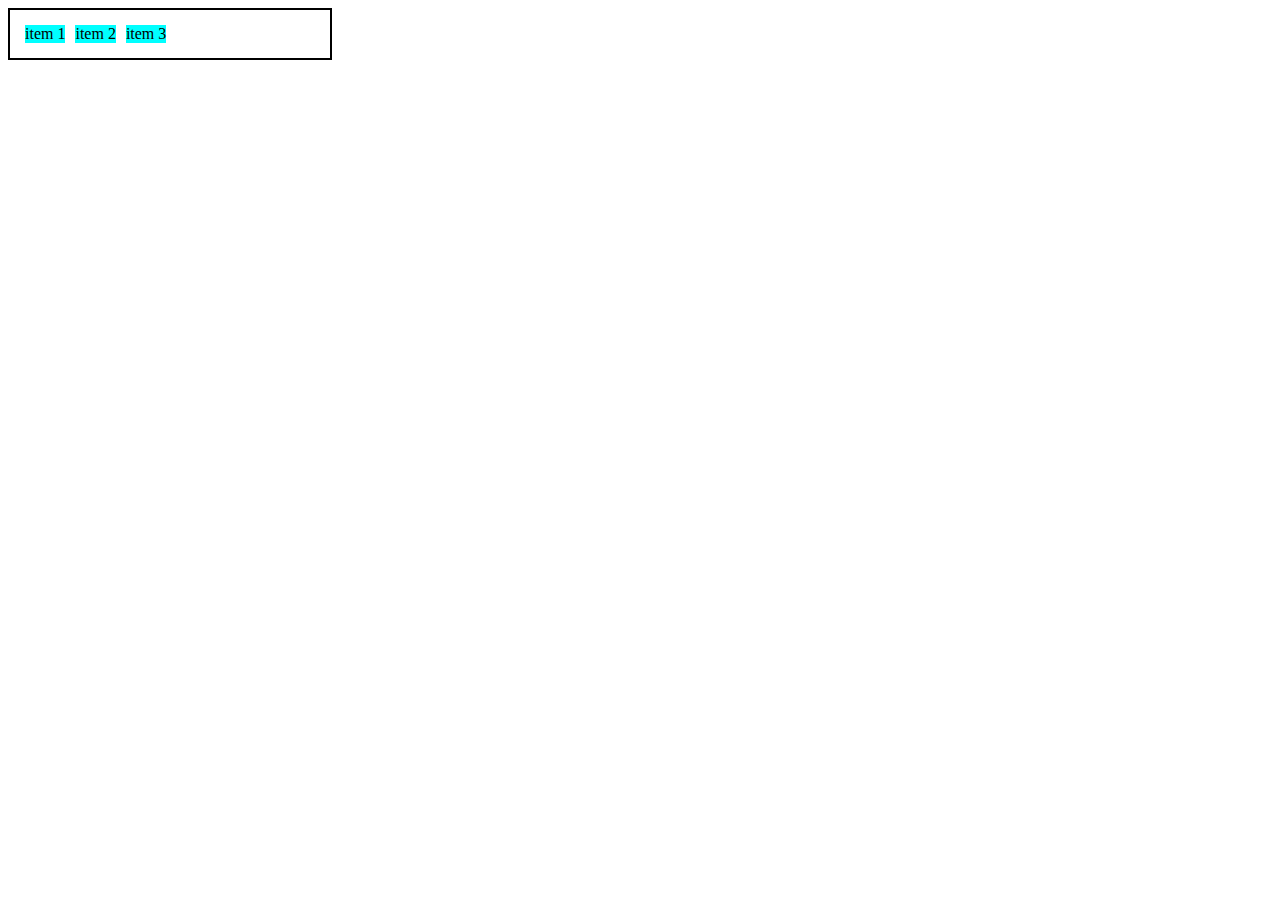
<file: aulas/index.html>
<!DOCTYPE html>
<html lang="en">

<head>
    <meta charset="UTF-8">
    <meta http-equiv="X-UA-Compatible" content="IE=edge">
    <meta name="viewport" content="width=device-width, initial-scale=1.0">
    <title>Fundamentos Display Flex</title>
    <style>
        .flex {
            max-width: 300px;
            padding: 10px;
            border: 2px solid black;
            display: flex;
        }

        .item {
            background-color: aqua;
            margin: 5px;
        }
    </style>
</head>

<body>
    <div class="flex">
        <div class="item">item 1</div>
        <div class="item">item 2</div>
        <div class="item">item 3</div>
    </div>
</body>

</html>
</file>
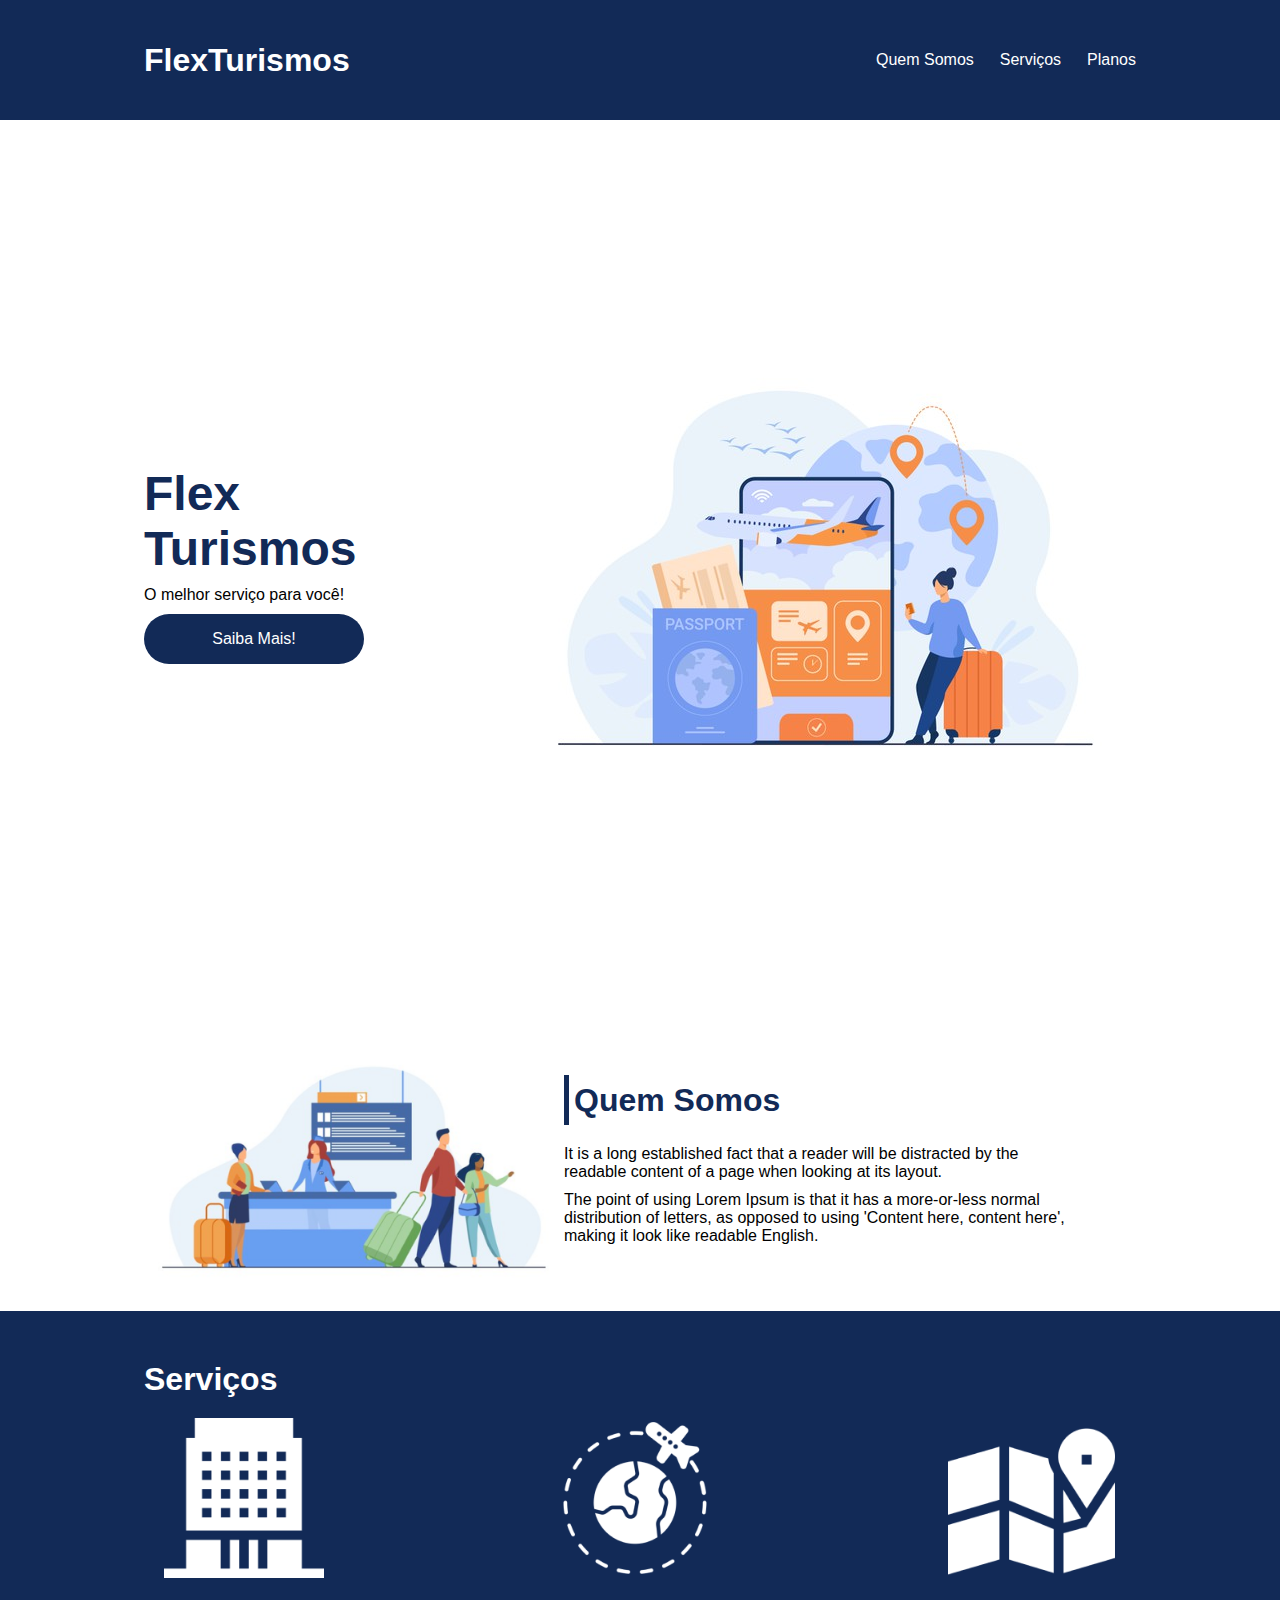
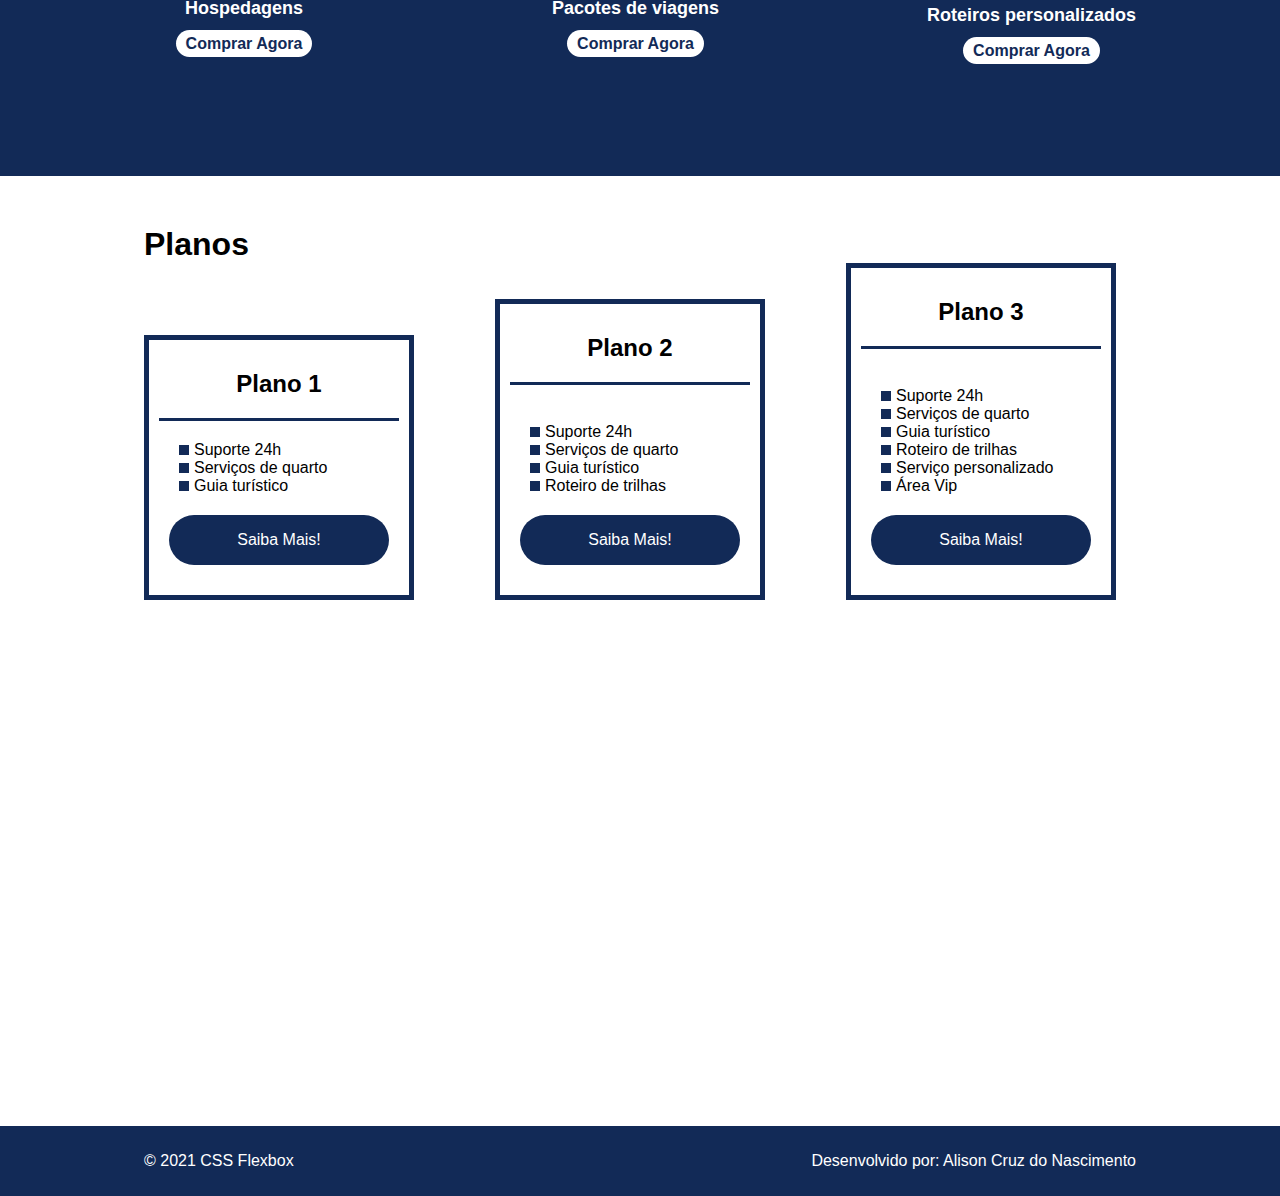
<file: flex-projeto/index.html>
<!DOCTYPE html>
<html lang="pt-br">

<head>
    <meta charset="UTF-8">
    <meta name="viewport" content="width=device-width, initial-scale=1.0">
    <title>Flex Turismos</title>
    <link rel="stylesheet" href="./style.css">
</head>

<body>
    <header>
        <div class="flex-container menu">
            <div>
                <h1>FlexTurismos</h1>
            </div>
            <ul class="list-items">
                <li><a href="#quem-somos">Quem Somos</a></li>
                <li><a href="#servicos">Serviços</a></li>
                <li><a href="#planos">Planos</a></li>
            </ul>
        </div>
    </header>


    <div class="flex-container apresentacao">
        <div class="texto-apresentacao">
            <h1>Flex <br>Turismos</h1>
            <p>O melhor serviço para você!</p>
            <a href="#" class="btn">Saiba Mais!</a>
        </div>

        <div>
            <div><img src="./images/0-main.png" alt="banner de apresentação"></div>
        </div>
    </div>

    <div class="flex-container" id="quem-somos">
        <div>
            <h2>Quem Somos</h2>
            <p>It is a long established fact that a reader will be distracted by the readable content of a page when
                looking at its layout. </p>
            <p>The point of using Lorem Ipsum is that it has a more-or-less normal distribution of letters, as opposed
                to using 'Content here, content here', making it look like readable English.</p>
        </div>

        <div>
            <img src="./images/1-quem-somos.png" alt="balcão de atendimento">
        </div>
    </div>

    <div class="container-externo">
        <div class="flex-container" id="servicos">
            <div>
                <h2>Serviços</h2>
            </div>

            <div class="list-servicos">
                <div class="item-servico">
                    <div><img src="./images/icon-2.png" alt="hospedagens"></div>
                    <p>Hospedagens</p>
                    <a href="#">Comprar Agora</a>
                </div>

                <div class="item-servico">
                    <div><img src="./images/icon-1.png" alt="pacote de viagens"></div>
                    <p>Pacotes de viagens</p>
                    <a href="#">Comprar Agora</a>
                </div>

                <div class="item-servico">
                    <div><img src="./images/icon-3.png" alt="roteiros personalizados"></div>
                    <p>Roteiros personalizados</p>
                    <a href="#">Comprar Agora</a>
                </div>

            </div>
        </div>
    </div>


    <div class="flex-container" id="planos">
        <div>
            <h2>Planos</h2>
        </div>

        <d~ iv class="list-planos">
            <div class="item-plano">
                <h3>Plano 1</h3>
                <ul>
                    <li>Suporte 24h</li>
                    <li>Serviços de quarto</li>
                    <li>Guia turístico</li>
                </ul>
                <a href="#" class="btn">Saiba Mais!</a>
            </div>

            <div class="item-plano">
                <h3>Plano 2</h3>
                <br>
                <ul>
                    <li>Suporte 24h</li>
                    <li>Serviços de quarto</li>
                    <li>Guia turístico</li>
                    <li>Roteiro de trilhas</li>

                </ul>
                <a href="#" class="btn">Saiba Mais!</a>
            </div>

            <div class="item-plano">
                <h3>Plano 3</h3>
                <br>
                <ul>
                    <li>Suporte 24h</li>
                    <li>Serviços de quarto</li>
                    <li>Guia turístico</li>
                    <li>Roteiro de trilhas</li>
                    <li>Serviço personalizado</li>
                    <li>Área Vip</li>
                </ul>
                <a href="#" class="btn">Saiba Mais!</a>
            </div>
        </div>


    </div>

    <footer>
        <div class="flex-container footer">
            <p>&copy; 2021 CSS Flexbox</p>
            <p>Desenvolvido por: Alison Cruz do Nascimento</p>
        </div>
    </footer>
</body>

</html>
</file>
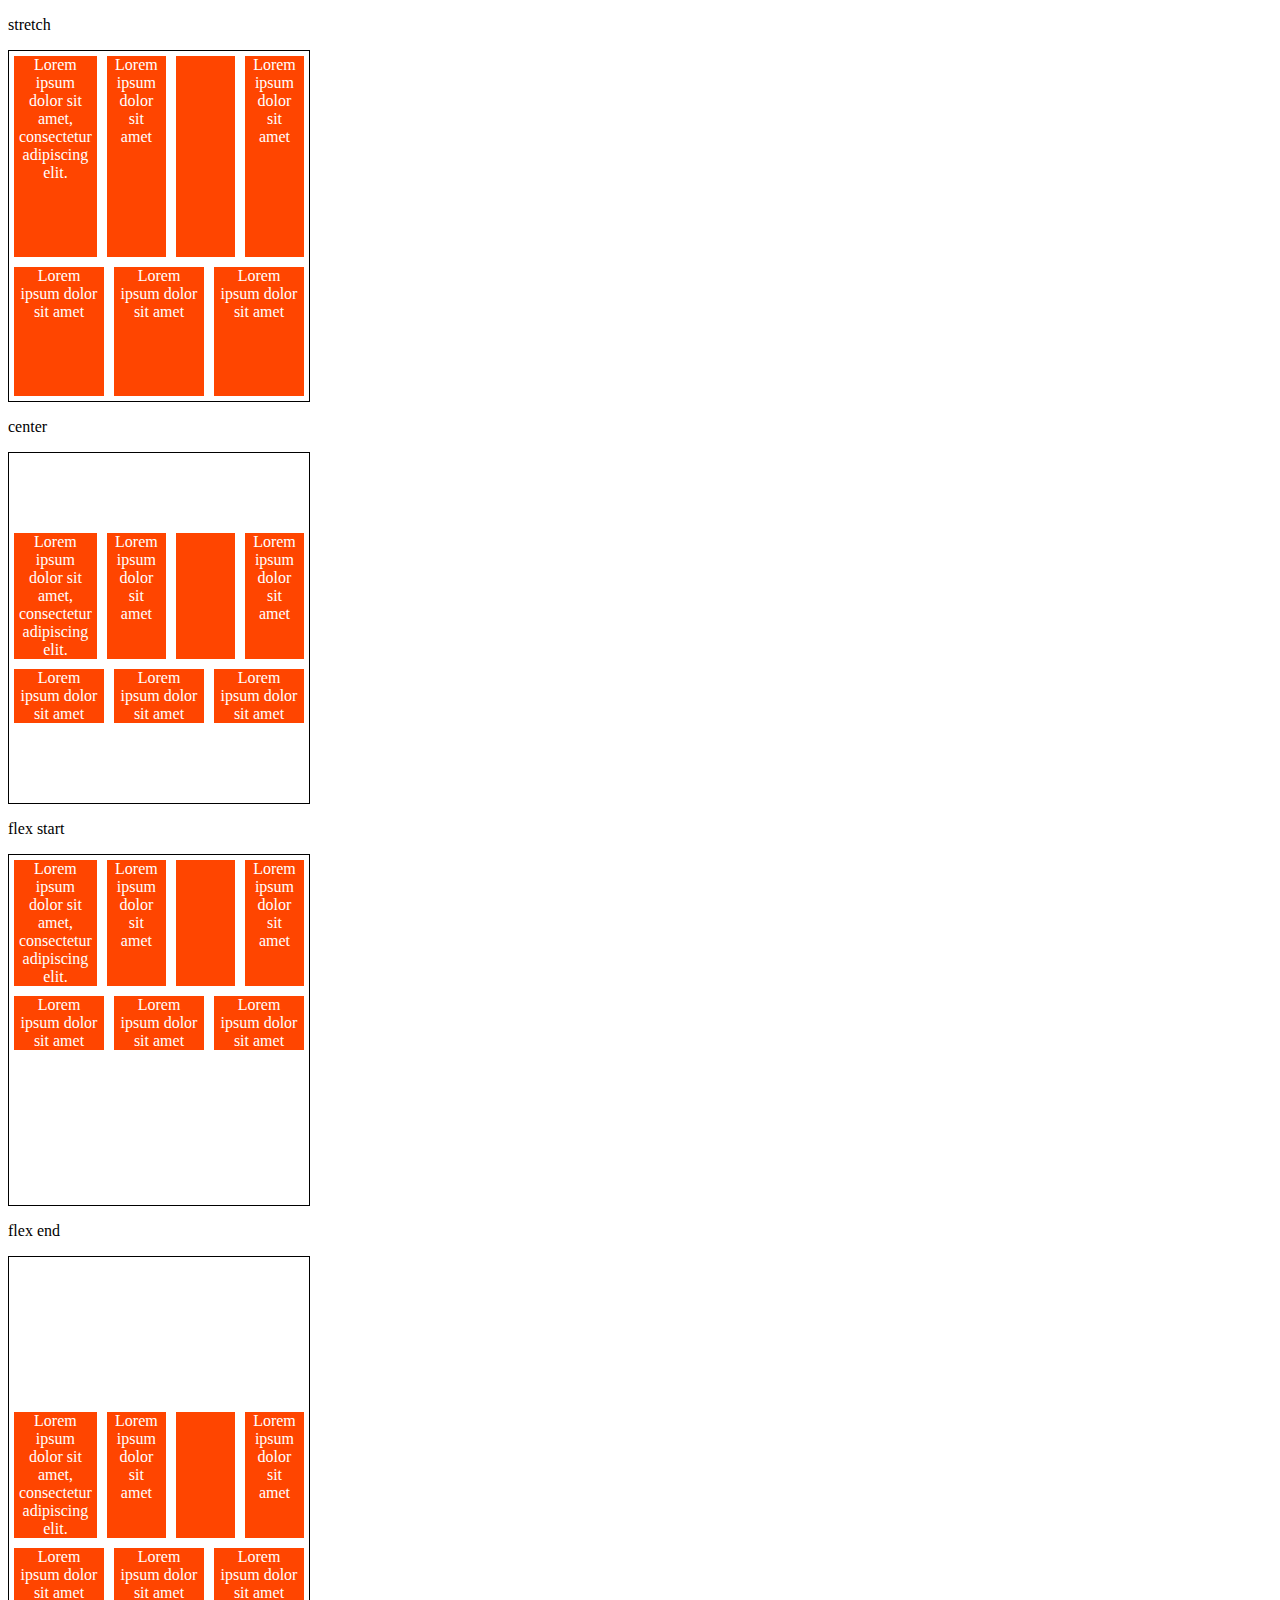
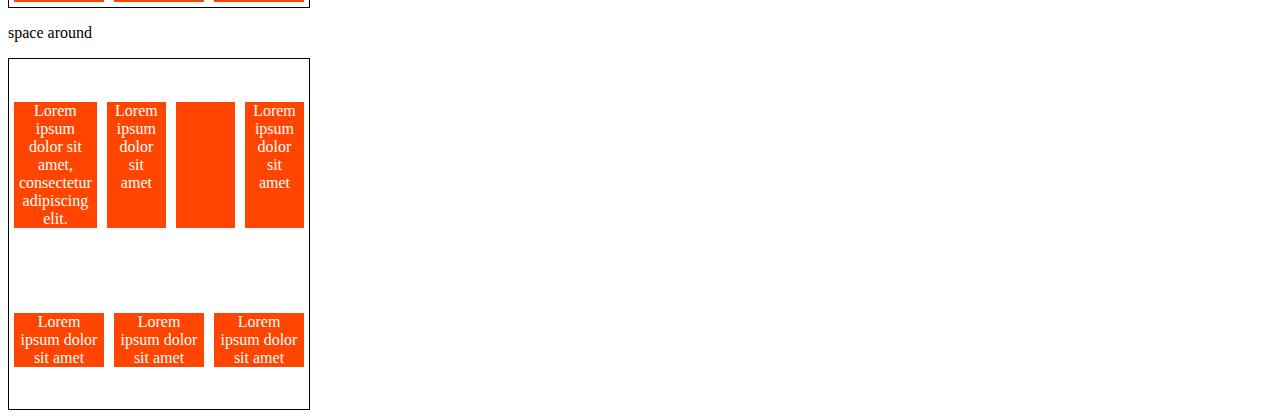
<file: aulas/align-content.html>
<!DOCTYPE html>
<html lang="en">

<head>
    <meta charset="UTF-8">
    <meta http-equiv="X-UA-Compatible" content="IE=edge">
    <meta name="viewport" content="width=device-width, initial-scale=1.0">
    <title>Fundamentos - align content</title>
    <style>
        .container {
            height: 350px;
            max-width: 300px;
            display: flex;
            flex-wrap: wrap;
            border: 1px solid black;
        }

        .item{
            background-color: orangered;
            padding: 0 5px;
            flex: 1;
            text-align: center;
            color:#FFF;
            margin: 5px;
            
        }

        .stretch{
            align-content: stretch;
        }

        .center{
            align-content: center;
        }

        .flex-start{
            align-content: flex-start;
        }

        .flex-end{
            align-content: flex-end;
        }

        .space-around{
            align-content: space-around;
        }

    </style>
</head>

<body>
    <p>stretch</p>
    <div class="container stretch">
        <div class="item">Lorem ipsum dolor sit amet, consectetur adipiscing elit.</div>
        <div class="item">Lorem ipsum dolor sit amet</div>
        <div class="item"></div>
        <div class="item">Lorem ipsum dolor sit amet</div>
        <div class="item">Lorem ipsum dolor sit amet</div>
        <div class="item">Lorem ipsum dolor sit amet</div>
        <div class="item">Lorem ipsum dolor sit amet</div>
    </div>

    <p>center</p>
    <div class="container center">
        <div class="item">Lorem ipsum dolor sit amet, consectetur adipiscing elit.</div>
        <div class="item">Lorem ipsum dolor sit amet</div>
        <div class="item"></div>
        <div class="item">Lorem ipsum dolor sit amet</div>
        <div class="item">Lorem ipsum dolor sit amet</div>
        <div class="item">Lorem ipsum dolor sit amet</div>
        <div class="item">Lorem ipsum dolor sit amet</div>
    </div>

    <p>flex start</p>
    <div class="container flex-start">
        <div class="item">Lorem ipsum dolor sit amet, consectetur adipiscing elit.</div>
        <div class="item">Lorem ipsum dolor sit amet</div>
        <div class="item"></div>
        <div class="item">Lorem ipsum dolor sit amet</div>
        <div class="item">Lorem ipsum dolor sit amet</div>
        <div class="item">Lorem ipsum dolor sit amet</div>
        <div class="item">Lorem ipsum dolor sit amet</div>
    </div>

    <p>flex end</p>
    <div class="container flex-end">
        <div class="item">Lorem ipsum dolor sit amet, consectetur adipiscing elit.</div>
        <div class="item">Lorem ipsum dolor sit amet</div>
        <div class="item"></div>
        <div class="item">Lorem ipsum dolor sit amet</div>
        <div class="item">Lorem ipsum dolor sit amet</div>
        <div class="item">Lorem ipsum dolor sit amet</div>
        <div class="item">Lorem ipsum dolor sit amet</div>
    </div>

    <p>space around</p>
    <div class="container space-around">
        <div class="item">Lorem ipsum dolor sit amet, consectetur adipiscing elit.</div>
        <div class="item">Lorem ipsum dolor sit amet</div>
        <div class="item"></div>
        <div class="item">Lorem ipsum dolor sit amet</div>
        <div class="item">Lorem ipsum dolor sit amet</div>
        <div class="item">Lorem ipsum dolor sit amet</div>
        <div class="item">Lorem ipsum dolor sit amet</div>
    </div>

</body>

</html>
</file>
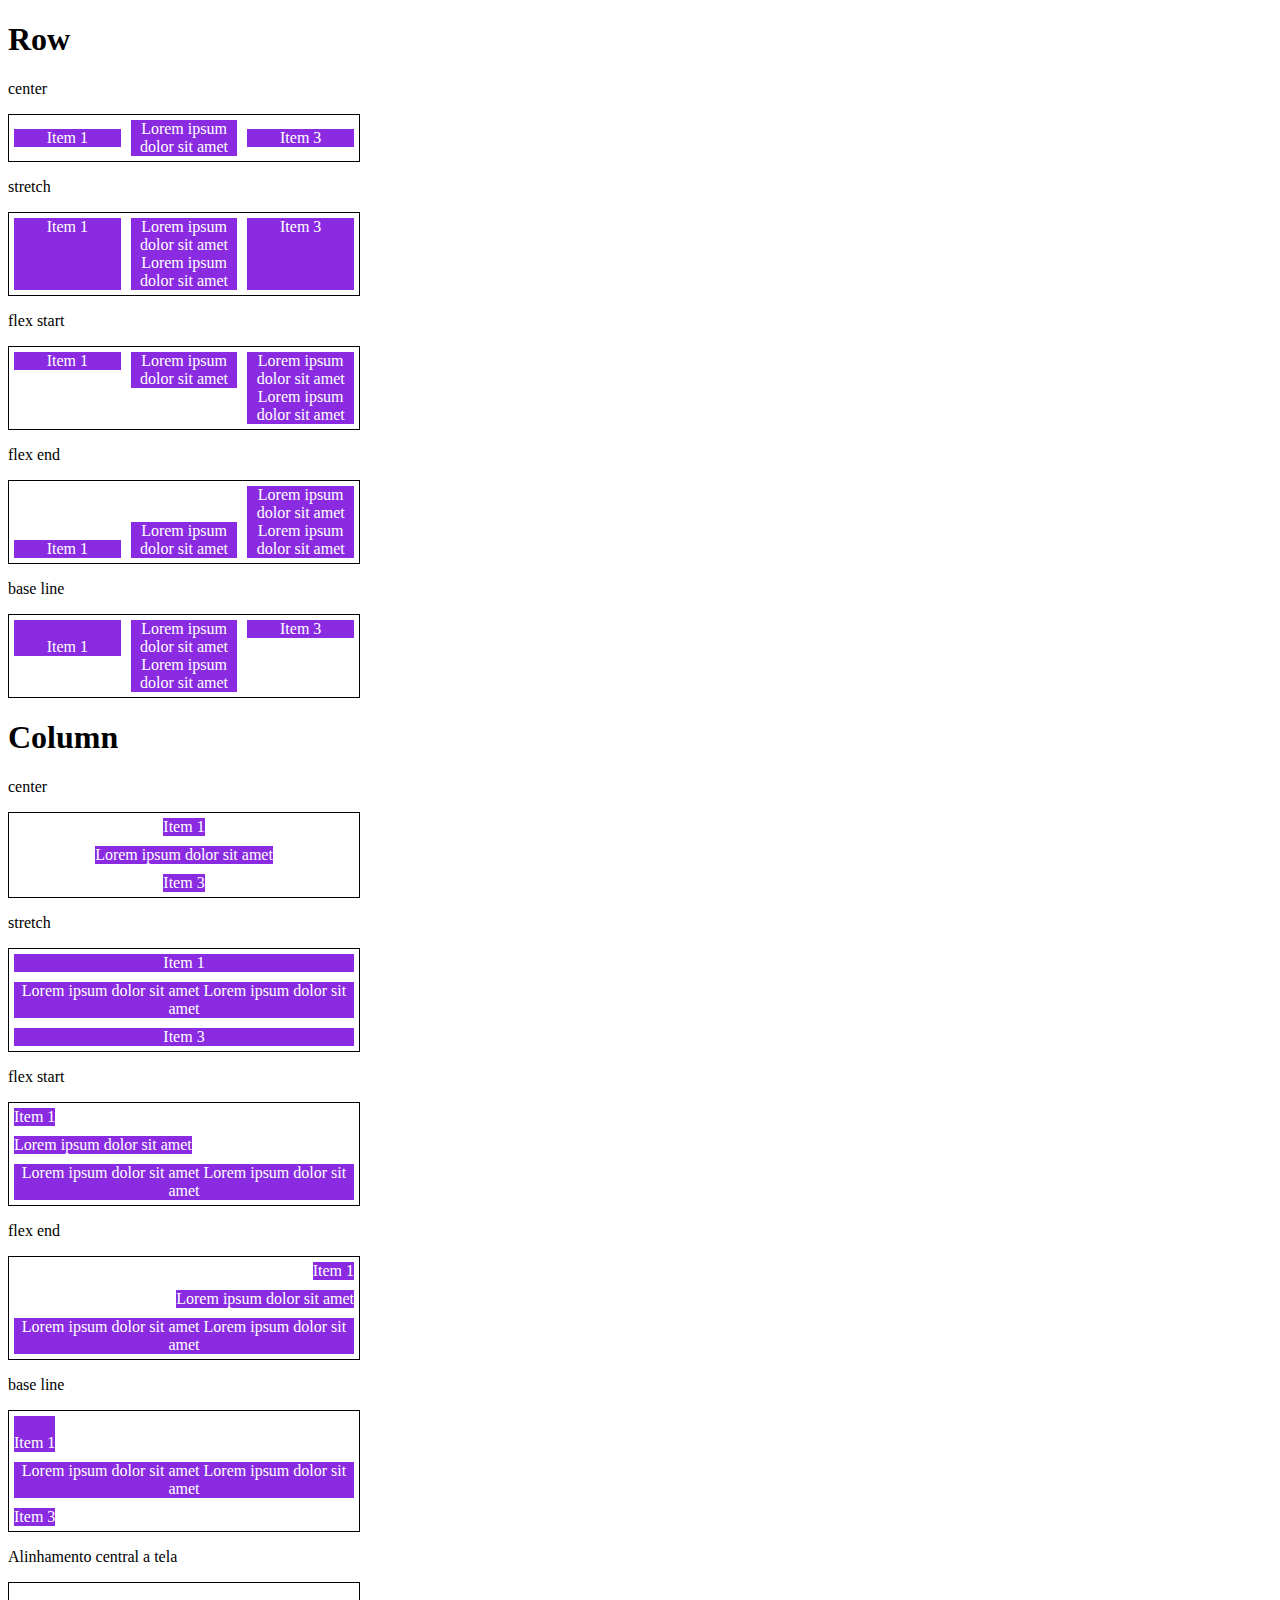
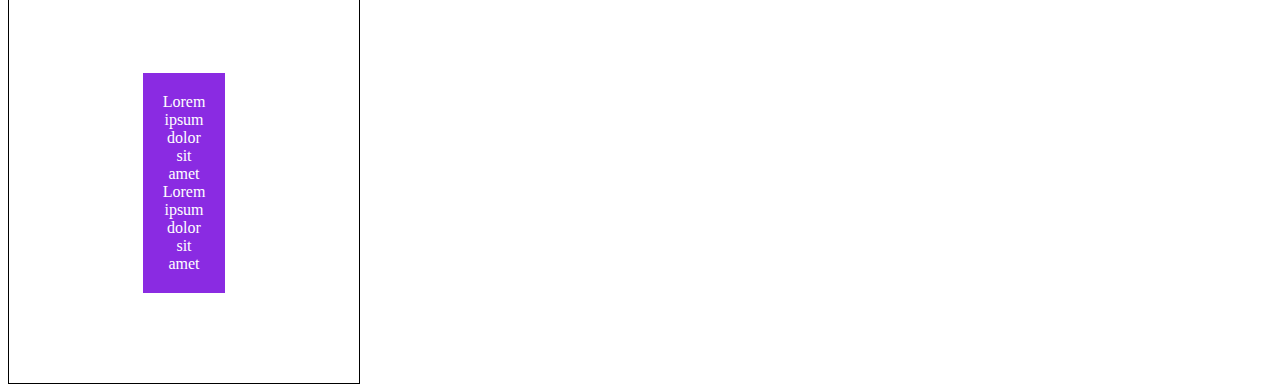
<file: aulas/align-items.html>
<!DOCTYPE html>
<html lang="en">

<head>
    <meta charset="UTF-8">
    <meta http-equiv="X-UA-Compatible" content="IE=edge">
    <meta name="viewport" content="width=, initial-scale=1.0">
    <title>Fundamentos - align items</title>
    <style>
        .container {
            max-width: 350px;
            border: 1px solid black;
            display: flex;
        }

        .item {
            background-color: blueviolet;
            margin: 5px;
            color: white;
            text-align: center;
            flex: 1;
        }

        .center {
            align-items: center;
        }

        .stretch {
            align-items: stretch;
        }

        .start {
            align-items: flex-start;
        }

        .end {
            align-items: flex-end;
        }

        .baseline {
            align-items: baseline;
        }

        .column {
            flex-direction: column;
        }

        .central {
            height: 400px;
            justify-content: center;
        }

        .central .item{
            flex:0;
            padding:20px;
        }
    </style>
</head>

<body>

    <h1>Row</h1>

    <p>center</p>
    <section class="container center">
        <div class="item">Item 1</div>
        <div class="item">Lorem ipsum dolor sit amet</div>
        <div class="item">Item 3</div>
    </section>

    <p>stretch</p>
    <section class="container stretch">
        <div class="item">Item 1</div>
        <div class="item">
            Lorem ipsum dolor sit amet
            Lorem ipsum dolor sit amet
        </div>
        <div class="item">Item 3</div>
    </section>

    <p>flex start</p>
    <section class="container start">
        <div class="item">Item 1</div>
        <div class="item">
            Lorem ipsum dolor sit amet
        </div>
        <div class="item">
            Lorem ipsum dolor sit amet
            Lorem ipsum dolor sit amet
        </div>
    </section>

    <p>flex end</p>
    <section class="container end">
        <div class="item">Item 1</div>
        <div class="item">
            Lorem ipsum dolor sit amet
        </div>
        <div class="item">
            Lorem ipsum dolor sit amet
            Lorem ipsum dolor sit amet
        </div>
    </section>

    <p>base line</p>
    <section class="container baseline">
        <div class="item"><br />Item 1</div>
        <div class="item">
            Lorem ipsum dolor sit amet
            Lorem ipsum dolor sit amet
        </div>
        <div class="item">Item 3</div>
    </section>

    <h1>Column</h1>

    <p>center</p>
    <section class="container center column">
        <div class="item">Item 1</div>
        <div class="item">Lorem ipsum dolor sit amet</div>
        <div class="item">Item 3</div>
    </section>

    <p>stretch</p>
    <section class="container stretch column">
        <div class="item">Item 1</div>
        <div class="item">
            Lorem ipsum dolor sit amet
            Lorem ipsum dolor sit amet
        </div>
        <div class="item">Item 3</div>
    </section>

    <p>flex start</p>
    <section class="container start column">
        <div class="item">Item 1</div>
        <div class="item">
            Lorem ipsum dolor sit amet
        </div>
        <div class="item">
            Lorem ipsum dolor sit amet
            Lorem ipsum dolor sit amet
        </div>
    </section>

    <p>flex end</p>
    <section class="container end column">
        <div class="item">Item 1</div>
        <div class="item">
            Lorem ipsum dolor sit amet
        </div>
        <div class="item">
            Lorem ipsum dolor sit amet
            Lorem ipsum dolor sit amet
        </div>
    </section>

    <p>base line</p>
    <section class="container baseline column">
        <div class="item"><br />Item 1</div>
        <div class="item">
            Lorem ipsum dolor sit amet
            Lorem ipsum dolor sit amet
        </div>
        <div class="item">Item 3</div>
    </section>

    <p>Alinhamento central a tela</p>
    <section class="container central center">
        <div class="item">
            Lorem ipsum dolor sit amet
            Lorem ipsum dolor sit amet
        </div>
    </section>

</body>

</html>
</file>
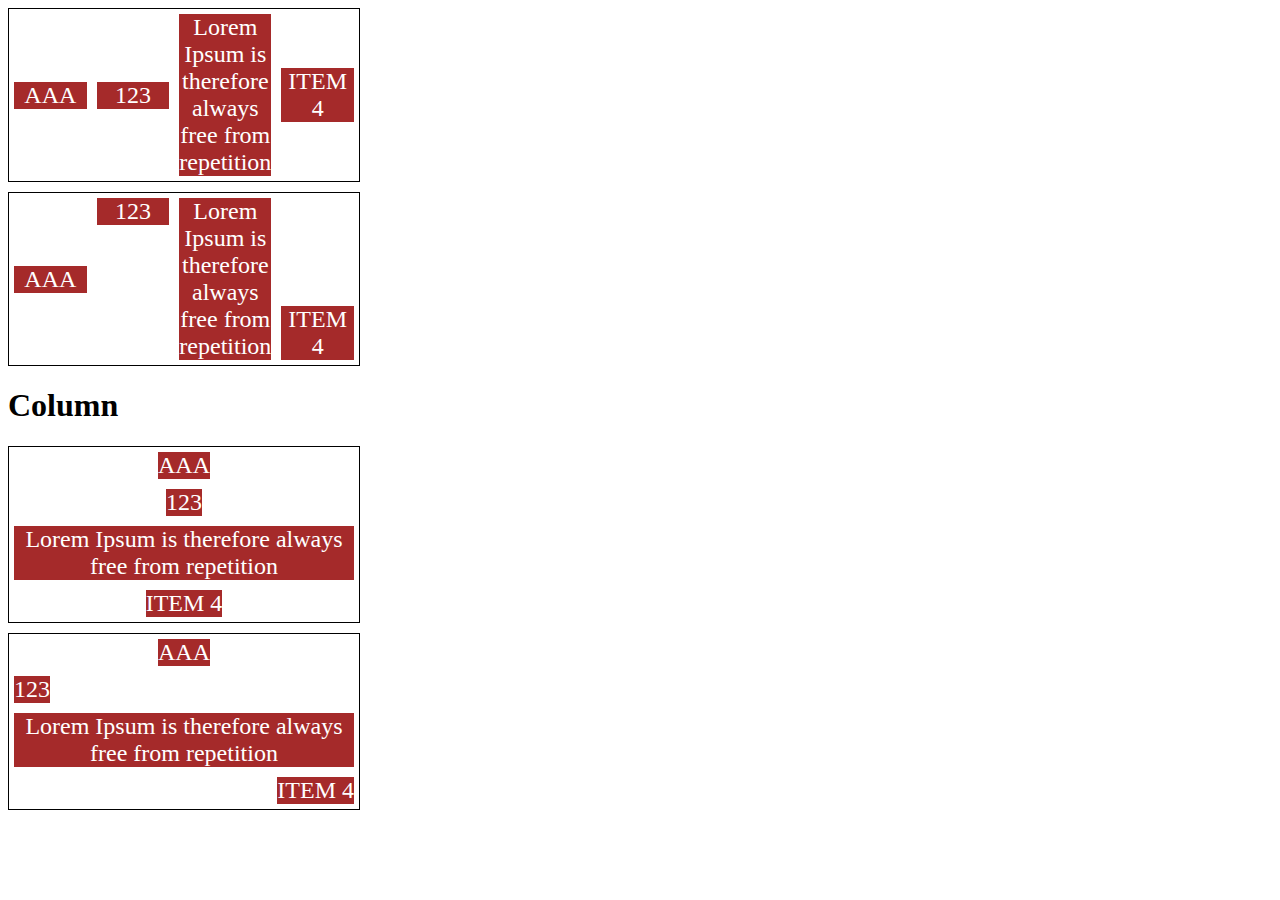
<file: aulas/align-self.html>
<!DOCTYPE html>
<html lang="en">
<head>
    <meta charset="UTF-8">
    <meta http-equiv="X-UA-Compatible" content="IE=edge">
    <meta name="viewport" content="width=device-width, initial-scale=1.0">
    <title>Fundamentos - align self</title>

    <style>
        .flex-container {
        display: flex;
        max-width: 350px;
        border: 1px solid black;
        margin-bottom: 10px;
    }

    .item {
        flex: 1;
        background: brown;
        color: white;
        text-align: center;
        font-size: 24px;
        margin: 5px;
    }

    .center{
        align-self: center;
    }

    .start{
        align-self: flex-start;
    }

    .end{
       align-self: flex-end; 
    }

    .baseline{
        align-self: baseline;
    }

    .stretch{
        align-self: stretch;
    }

    .auto{
        align-self: auto;
    }

    .align-container{
        align-items:center;
    } 

    .direction{
        flex-direction: column;
    }

    </style>
</head>
<body>
    <section class="flex-container align-container">
        <div class="item auto">AAA</div>
        <div class="item auto">123</div>
        <div class="item auto">Lorem Ipsum is therefore always free from repetition</div>
        <div class="item auto">ITEM 4</div>
    </section>

    <section class="flex-container">
        <div class="item center">AAA</div>
        <div class="item start">123</div>
        <div class="item stretch">Lorem Ipsum is therefore always free from repetition</div>
        <div class="item end">ITEM 4</div>
    </section>

    <h1>Column</h1>
    <section class="flex-container align-container direction">
        <div class="item auto">AAA</div>
        <div class="item auto">123</div>
        <div class="item auto">Lorem Ipsum is therefore always free from repetition</div>
        <div class="item auto">ITEM 4</div>
    </section>

    <section class="flex-container direction">
        <div class="item center">AAA</div>
        <div class="item start">123</div>
        <div class="item stretch">Lorem Ipsum is therefore always free from repetition</div>
        <div class="item end">ITEM 4</div>
    </section>
</body>
</html>
</file>
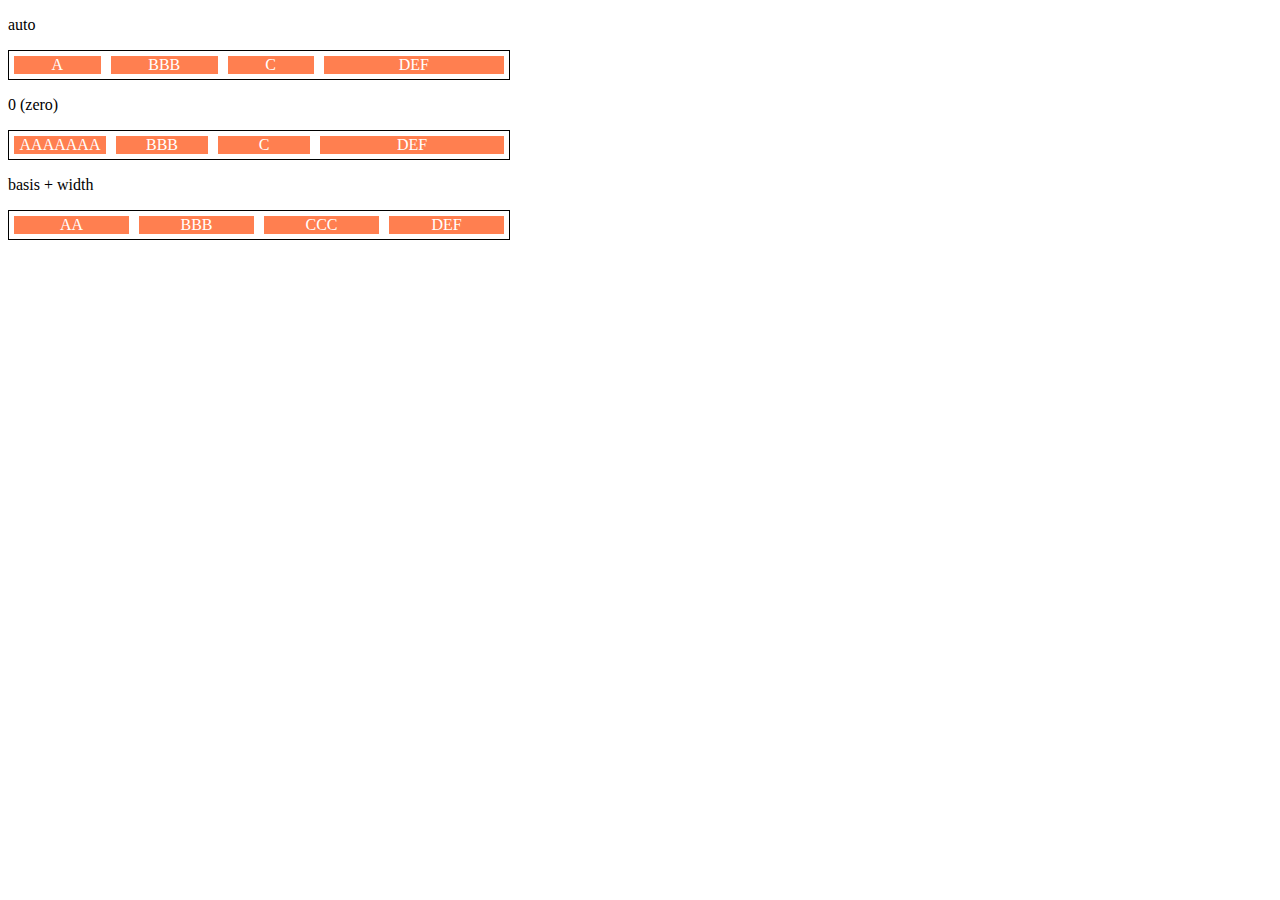
<file: aulas/flex-basis.html>
<!DOCTYPE html>
<html lang="en">

<head>
    <meta charset="UTF-8">
    <meta http-equiv="X-UA-Compatible" content="IE=edge">
    <meta name="viewport" content="width=device-width, initial-scale=1.0">
    <title>Fundamentos - flex basis</title>

    <style>
        .flex-container {
            max-width: 500px;
            border: 1px solid black;
            display: flex;
        }

        .items {
            background-color: coral;
            color: #FFF;
            text-align: center;
            margin: 5px;
        }

        .bauto {
            flex-basis: auto;
        }

        .fg-1 {
            flex-grow: 1;
        }

        .fg-2 {
            flex-grow: 2;
        }

        .b-0 {
            flex-basis: 0;
        }

        .w100 {
            flex-basis: 100px;
        }
    </style>
</head>

<body>
    <p>auto</p>
    <div class="flex-container">
        <div class="items fg-1 bauto">A</div>
        <div class="items fg-1 bauto">BBB</div>
        <div class="items fg-1 bauto">C</div>
        <div class="items fg-2 bauto">DEF</div>
    </div>

    <p>0 (zero)</p>
    <div class="flex-container">
        <div class="items fg-1 b-0">AAAAAAA</div>
        <div class="items fg-1 b-0">BBB</div>
        <div class="items fg-1 b-0">C</div>
        <div class="items fg-2 b-0">DEF</div>
    </div>

    <p>basis + width</p>
    <div class="flex-container">
        <div class="items w100 fg-2">AA</div>
        <div class="items w100 fg-2">BBB</div>
        <div class="items w100 fg-2">CCC</div>
        <div class="items w100 fg-2">DEF</div>
    </div>
</body>

</html>
</file>
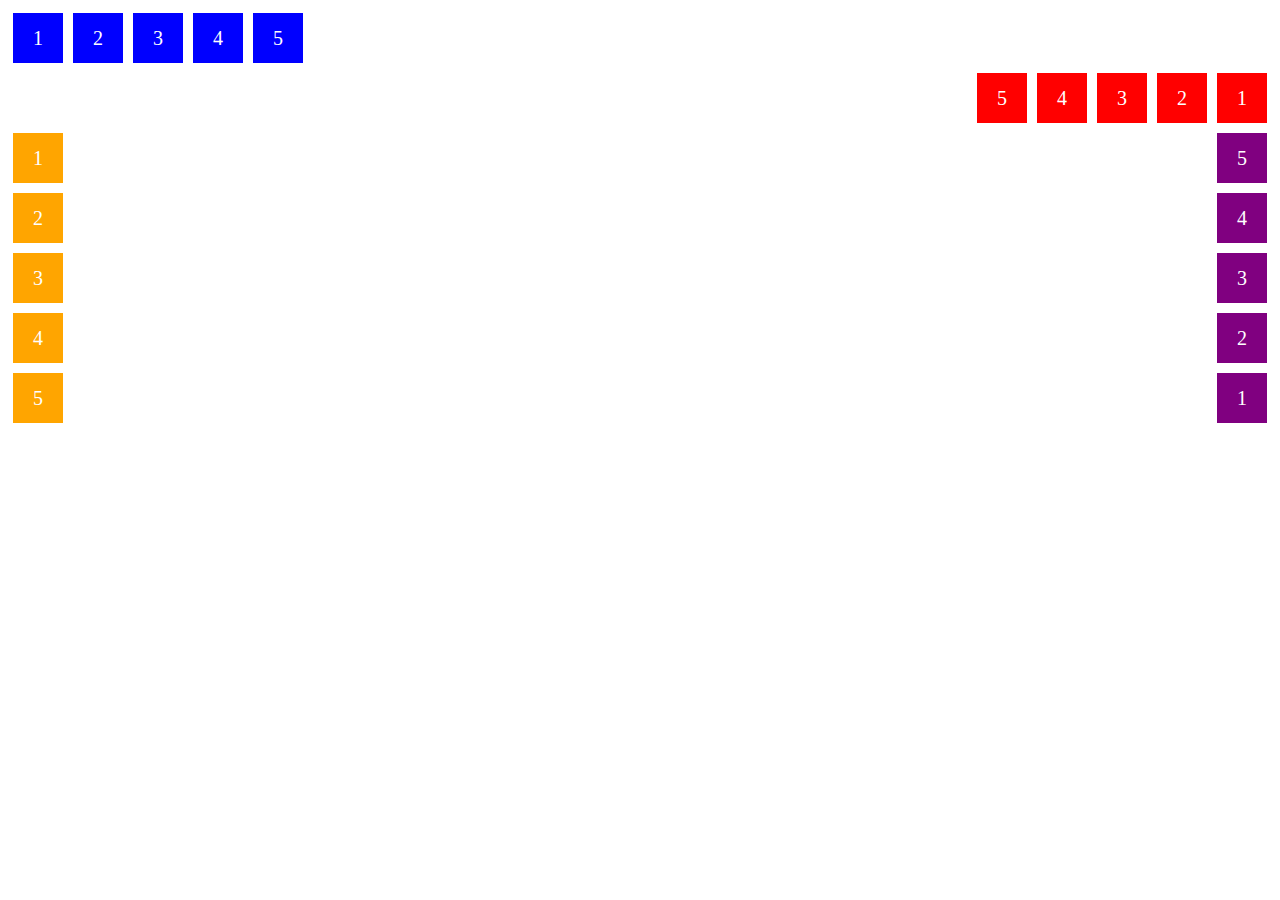
<file: aulas/flex-direction.html>
<!DOCTYPE html>
<html lang="en">

<head>
    <meta charset="UTF-8">
    <meta http-equiv="X-UA-Compatible" content="IE=edge">
    <meta name="viewport" content="width=device-width, initial-scale=1.0">
    <title>Fundamentos - Flex Direction</title>

    <style>
        .flex-container {
            margin: 0;
            padding: 0;
            display: flex;
            list-style: none;
        }

        .flex-item {
            background: blue;
            height: 50px;
            width: 50px;
            line-height: 50px;
            font-size: 20px;
            color: white;
            text-align: center;
            margin: 5px;
        }

        .row {
            flex-direction: row;
        }

        .row-reverse {
            flex-direction: row-reverse;
        }

        .row-reverse li {
            background-color: red;
        }

        .column{
            float: left;
            flex-direction: column;
        }

        .column li{
            background: orange;
        }

        .column-reverse{
            float: right;
            flex-direction: column-reverse;
        }

        .column-reverse li{
            background: purple;
        }

    </style>
</head>

<body>
    <ul class="flex-container row">
        <li class="flex-item">1</li>
        <li class="flex-item">2</li>
        <li class="flex-item">3</li>
        <li class="flex-item">4</li>
        <li class="flex-item">5</li>
    </ul>

    <ul class="flex-container row-reverse">
        <li class="flex-item">1</li>
        <li class="flex-item">2</li>
        <li class="flex-item">3</li>
        <li class="flex-item">4</li>
        <li class="flex-item">5</li>
    </ul>

    <ul class="flex-container column">
        <li class="flex-item">1</li>
        <li class="flex-item">2</li>
        <li class="flex-item">3</li>
        <li class="flex-item">4</li>
        <li class="flex-item">5</li>
    </ul>

    <ul class="flex-container column-reverse">
        <li class="flex-item">1</li>
        <li class="flex-item">2</li>
        <li class="flex-item">3</li>
        <li class="flex-item">4</li>
        <li class="flex-item">5</li>
    </ul>
</body>

</html>
</file>
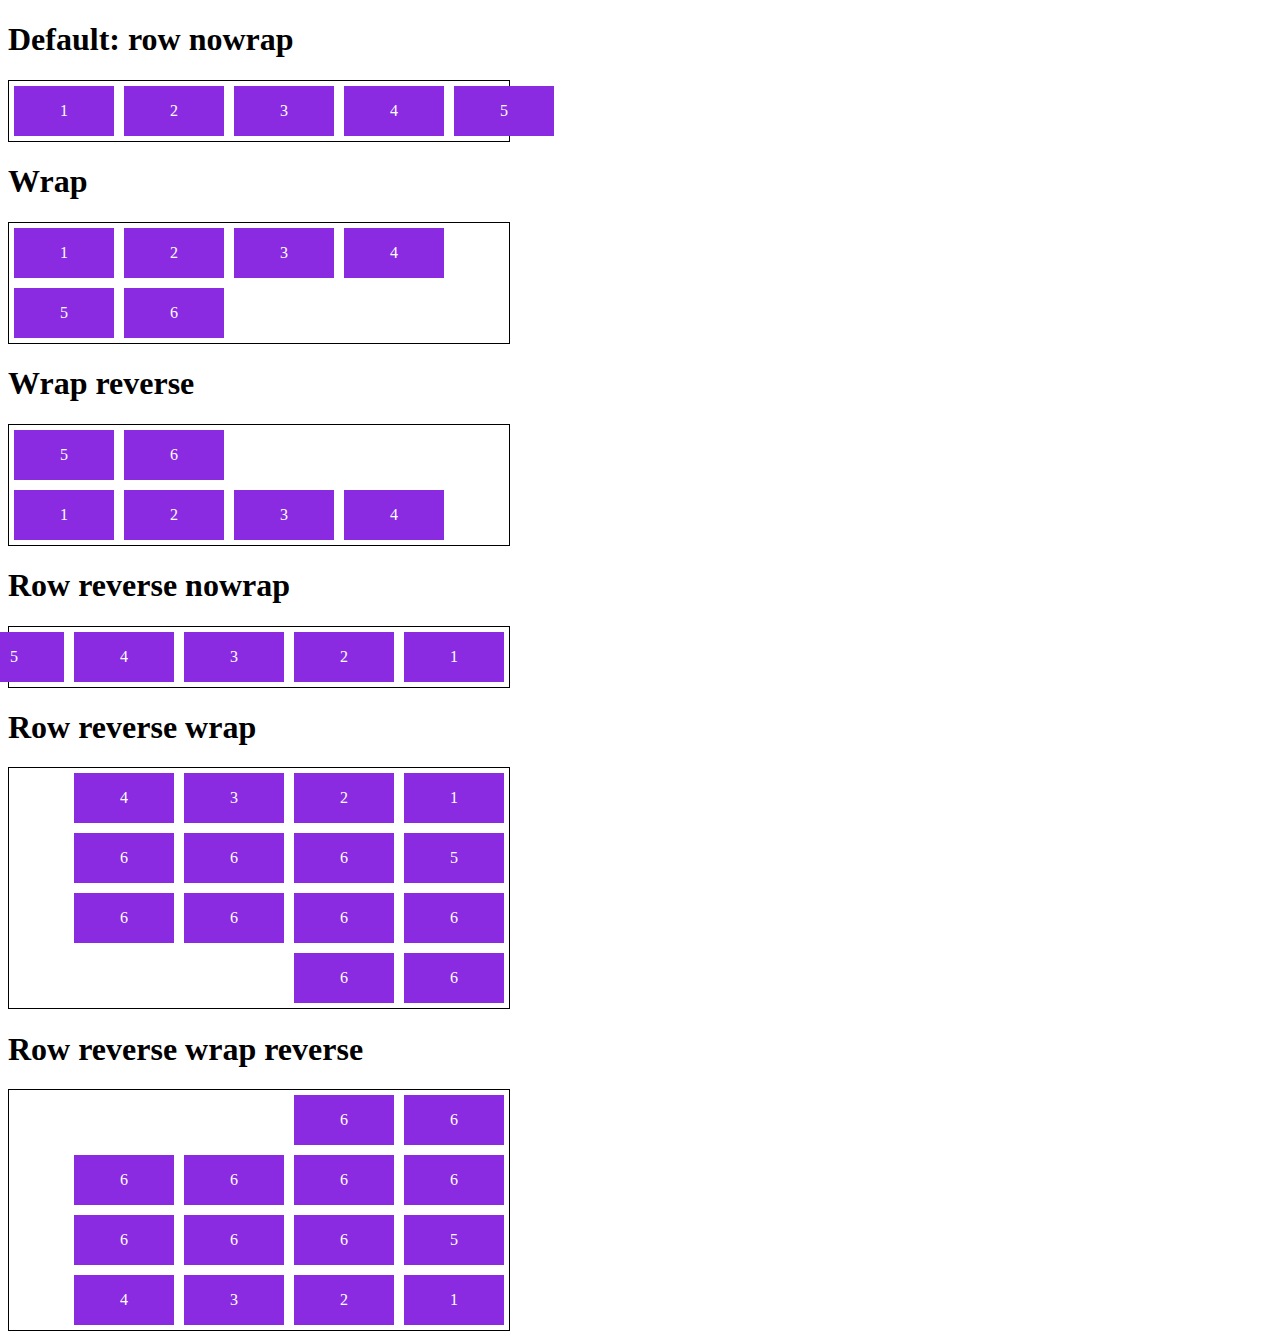
<file: aulas/flex-flow.html>
<!DOCTYPE html>
<html lang="en">

<head>
    <meta charset="UTF-8">
    <meta http-equiv="X-UA-Compatible" content="IE=edge">
    <meta name="viewport" content="width=device-width, initial-scale=1.0">
    <title>Fundamentos - Flex flow</title>

    <style>
        .flex-container {
            display: flex;
            border: 1px solid black;
            max-width: 500px;
        }

        .default {
            flex-flow: row nowrap;
        }

        .wrap {
            flex-flow: row wrap;
        }

        .wrap-reverse {
            flex-flow: row wrap-reverse;
        }

        .rowreverse-nowrap {
            flex-flow: row-reverse nowrap;
        }

        .rowreverse-wrap {
            flex-flow: row-reverse wrap;
        }

        .rowreverse-wrapreverse {
            flex-flow: row-reverse wrap-reverse;
        }

        .item {
            background-color: blueviolet;
            margin: 5px;
            color: white;
            text-align: center;
            min-width: 100px;
            height: 50px;
            line-height: 50px;
        }
    </style>
</head>

<body>
    <h1>Default: row nowrap</h1>
    <div class="flex-container default">
        <div class="item">1</div>
        <div class="item">2</div>
        <div class="item">3</div>
        <div class="item">4</div>
        <div class="item">5</div>
    </div>

    <h1>Wrap</h1>
    <div class="flex-container wrap">
        <div class="item">1</div>
        <div class="item">2</div>
        <div class="item">3</div>
        <div class="item">4</div>
        <div class="item">5</div>
        <div class="item">6</div>
    </div>

    <h1>Wrap reverse</h1>
    <div class="flex-container wrap-reverse">
        <div class="item">1</div>
        <div class="item">2</div>
        <div class="item">3</div>
        <div class="item">4</div>
        <div class="item">5</div>
        <div class="item">6</div>
    </div>

    <h1>Row reverse nowrap</h1>
    <div class="flex-container rowreverse-nowrap">
        <div class="item">1</div>
        <div class="item">2</div>
        <div class="item">3</div>
        <div class="item">4</div>
        <div class="item">5</div>
        <div class="item">6</div>
        <div class="item">6</div>
        <div class="item">6</div>
        <div class="item">6</div>
        <div class="item">6</div>
        <div class="item">6</div>
        <div class="item">6</div>
        <div class="item">6</div>
        <div class="item">6</div>
    </div>

    <h1>Row reverse wrap</h1>
    <div class="flex-container rowreverse-wrap">
        <div class="item">1</div>
        <div class="item">2</div>
        <div class="item">3</div>
        <div class="item">4</div>
        <div class="item">5</div>
        <div class="item">6</div>
        <div class="item">6</div>
        <div class="item">6</div>
        <div class="item">6</div>
        <div class="item">6</div>
        <div class="item">6</div>
        <div class="item">6</div>
        <div class="item">6</div>
        <div class="item">6</div>
    </div>

    <h1>Row reverse wrap reverse</h1>
    <div class="flex-container rowreverse-wrapreverse">
        <div class="item">1</div>
        <div class="item">2</div>
        <div class="item">3</div>
        <div class="item">4</div>
        <div class="item">5</div>
        <div class="item">6</div>
        <div class="item">6</div>
        <div class="item">6</div>
        <div class="item">6</div>
        <div class="item">6</div>
        <div class="item">6</div>
        <div class="item">6</div>
        <div class="item">6</div>
        <div class="item">6</div>
    </div>
</body>

</html>
</file>
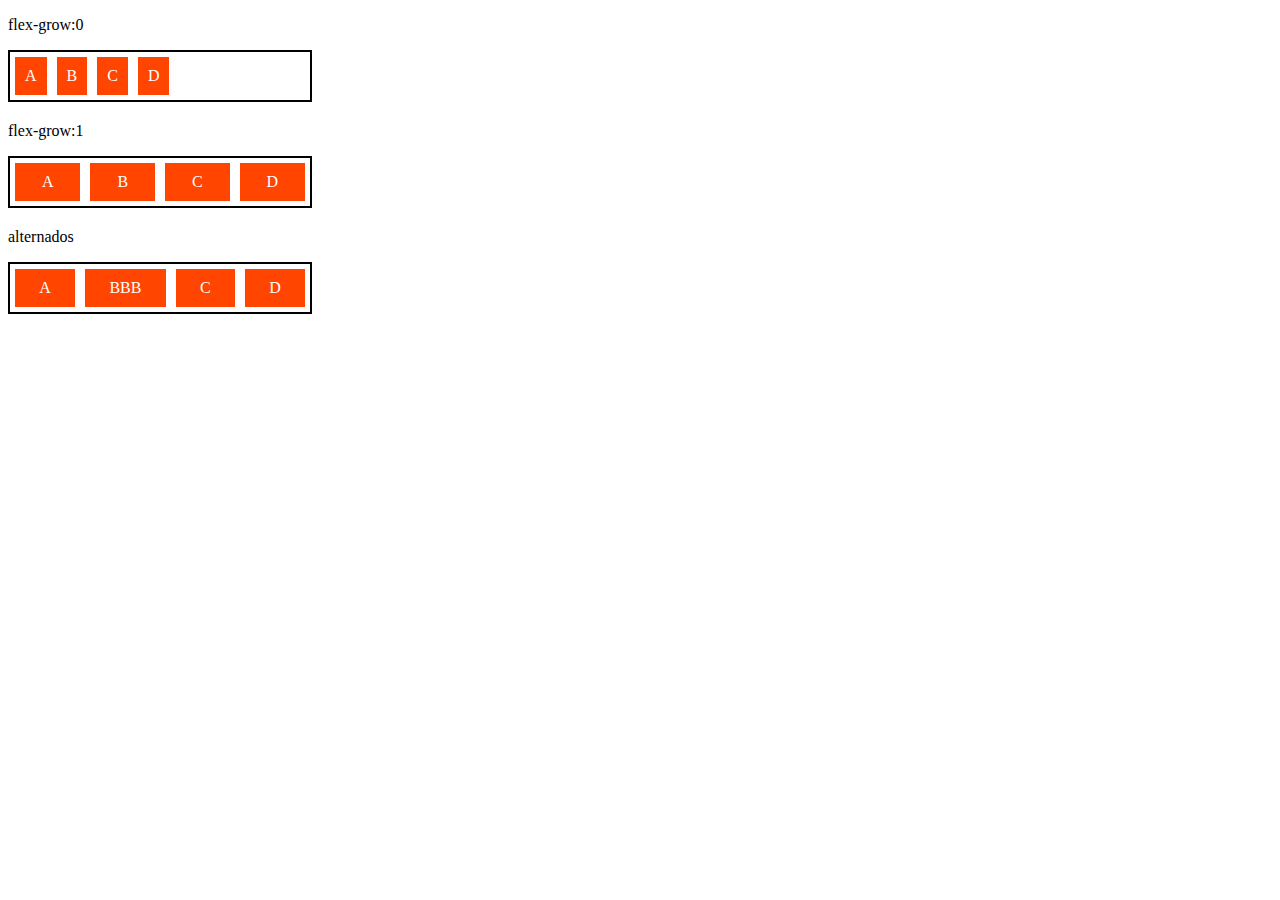
<file: aulas/flex-grow.html>
<!DOCTYPE html>
<html lang="en">

<head>
    <meta charset="UTF-8">
    <meta http-equiv="X-UA-Compatible" content="IE=edge">
    <meta name="viewport" content="width=device-width, initial-scale=1.0">
    <title>Fundamentos - flex grow</title>
    <style>
        .flex-container {
            display: flex;
            border: 2px solid black;
            max-width: 300px;
            margin-bottom: 20px;
        }

        .item {
            background-color: orangered;
            margin: 5px;
            padding: 10px;
            text-align: center;
            color: #FFF;
        }

        .fg-0 {
            flex-grow: 0;
        }

        .fg-1 {
            flex-grow: 1;
        }

        .fg-2 {
            flex-grow: 2;
        }

        .fg-3 {
            flex-grow: 3;
        }
    </style>
</head>

<body>
    <p>flex-grow:0</p>
    <div class="flex-container">
        <div class="item fg-0">A</div>
        <div class="item fg-0">B</div>
        <div class="item fg-0">C</div>
        <div class="item fg-0">D</div>
    </div>

    <p>flex-grow:1</p>
    <div class="flex-container">
        <div class="item fg-1">A</div>
        <div class="item fg-1">B</div>
        <div class="item fg-1">C</div>
        <div class="item fg-1">D</div>
    </div>

    <p>alternados</p>
    <div class="flex-container">
        <div class="item fg-2">A</div>
        <div class="item fg-2">BBB</div>
        <div class="item fg-2">C</div>
        <div class="item fg-2">D</div>
    </div>
</body>

</html>
</file>
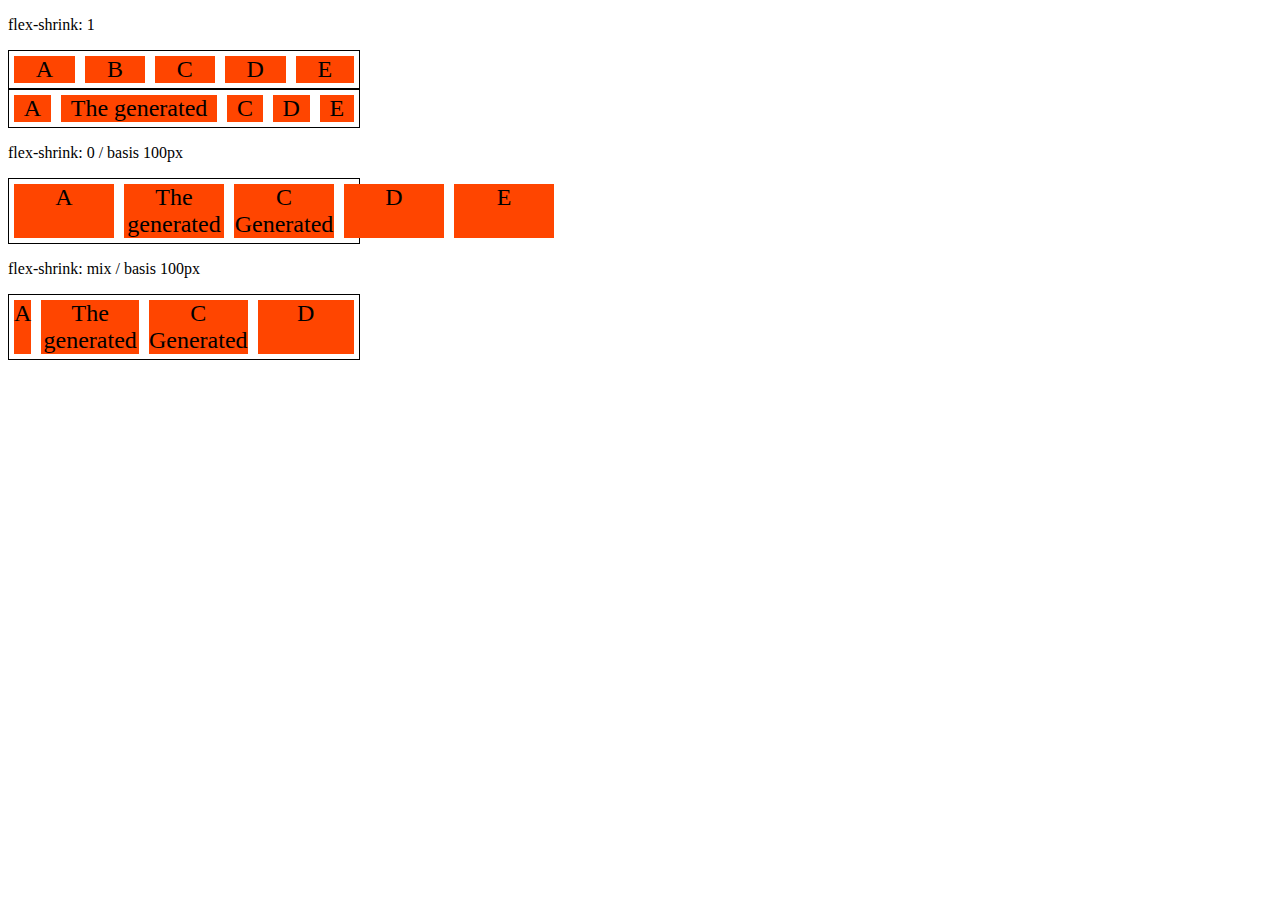
<file: aulas/flex-shrink.html>
<!DOCTYPE html>
<html lang="en">

<head>
    <meta charset="UTF-8">
    <meta http-equiv="X-UA-Compatible" content="IE=edge">
    <meta name="viewport" content="width=device-width, initial-scale=1.0">
    <title>Fundamentos - flex shrink</title>
    <style>
        .flex-container {
            border: 1px solid black;
            display: flex;
            max-width: 350px;
        }

        .item {
            margin: 5px;
            background-color: orangered;
            font-size: 24px;
            text-align: center;
        }

        .s-1 {
            flex-shrink: 1;
        }

        .fg-1 {
            flex-grow: 1;
        }

        .s-0{
            flex-shrink: 0;
            flex-basis:100px;
        }

        .s-2{
            flex-shrink: 2;
            flex-basis: 100px;
        }

        .s-3{
            flex-shrink: 3;
            flex-basis: 100px;
        }
    </style>
</head>

<body>
    <p>flex-shrink: 1</p>
    <div class="flex-container">
        <div class="item s-1 fg-1">A</div>
        <div class="item s-1 fg-1">B</div>
        <div class="item s-1 fg-1">C</div>
        <div class="item s-1 fg-1">D</div>
        <div class="item s-1 fg-1">E</div>
    </div>

    <div class="flex-container">
        <div class="item s-1 fg-1">A</div>
        <div class="item s-1 fg-1">The generated</div>
        <div class="item s-1 fg-1">C</div>
        <div class="item s-1 fg-1">D</div>
        <div class="item s-1 fg-1">E</div>
    </div>

    <p>flex-shrink: 0 / basis 100px</p>
    <div class="flex-container">
        <div class="item s-0 fg-1">A</div>
        <div class="item s-0 fg-1">The generated</div>
        <div class="item s-0 fg-1">C Generated</div>
        <div class="item s-0 fg-1">D</div>
        <div class="item s-0 fg-1">E</div>
    </div>

    <p>flex-shrink: mix / basis 100px</p>
    <div class="flex-container">
        <div class="item s-1 fg-1">A</div>
        <div class="item s-2 fg-1">The generated</div>
        <div class="item s-2 fg-1">C Generated</div>
        <div class="item s-3 fg-1">D</div>
        
    </div>
</body>

</html>
</file>
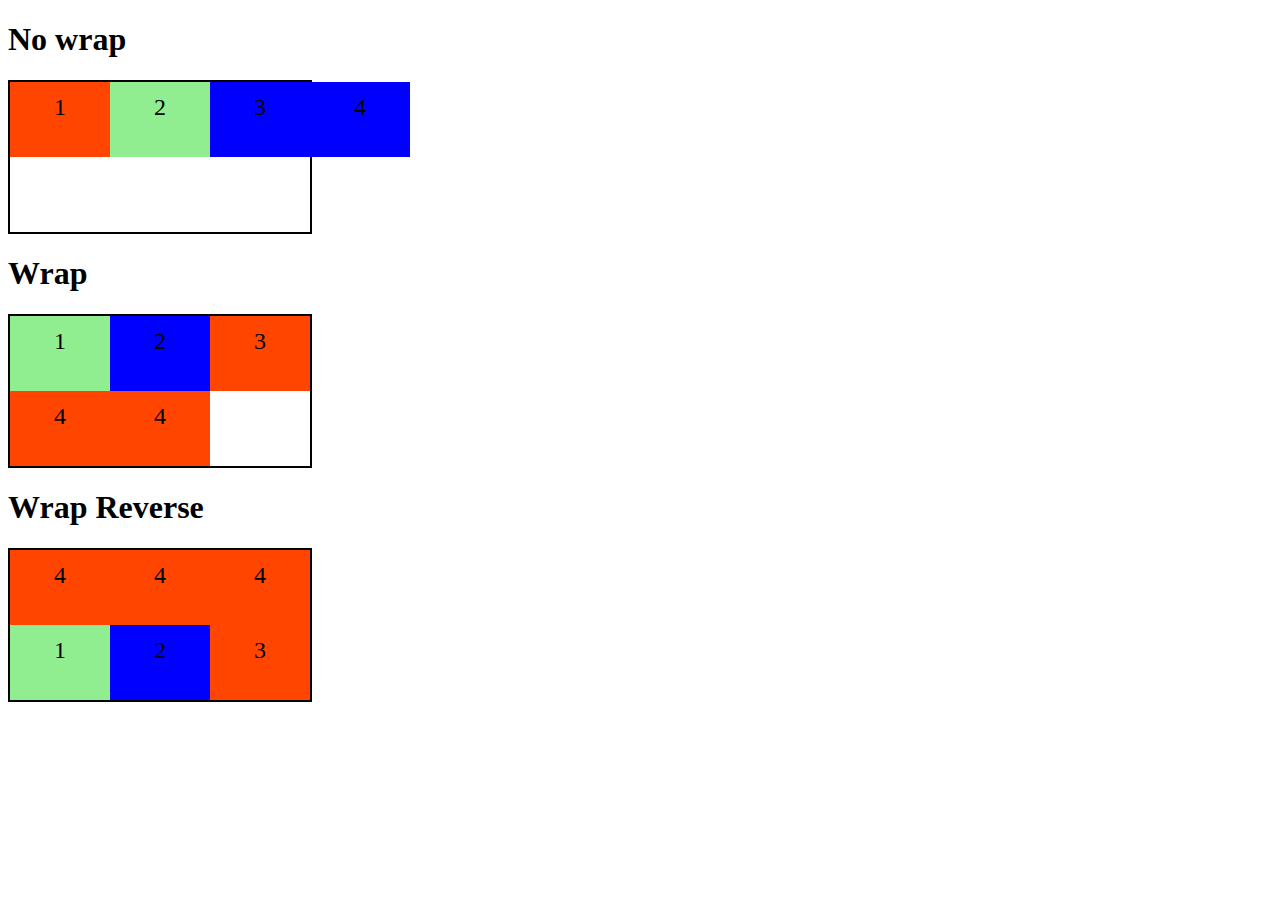
<file: aulas/flex-wrap.html>
<!DOCTYPE html>
<html lang="en">

<head>
    <meta charset="UTF-8">
    <meta http-equiv="X-UA-Compatible" content="IE=edge">
    <meta name="viewport" content="width=device-width, initial-scale=1.0">
    <title>Fundamentos - Flex wrap</title>
    <style>
        .flex-container {
            display: flex;
            height: 150px;
            border: 2px solid black;
            max-width: 300px;
        }

        .item {
            font-size: 24px;
            height: 50%;
            text-align: center;
            min-width: 100px;
            line-height: 50px;
        }

        .nowrap {
            flex-wrap: nowrap;
        }

        .wrap {
            flex-wrap: wrap;
        }

        .wrap-reverse {
            flex-wrap: wrap-reverse;
        }

        .blue {
            background-color: blue;
        }

        .green {
            background-color: lightgreen;
        }

        .orange {
            background-color: orangered;
        }
    </style>
</head>

<body>
    <h1>No wrap</h1>
    <div class="flex-container">
        <div class="item orange">1</div>
        <div class="item green">2</div>
        <div class="item blue">3</div>
        <div class="item blue">4</div>
    </div>

    <h1>Wrap</h1>
    <div class="flex-container wrap">
        <div class="item green">1</div>
        <div class="item blue">2</div>
        <div class="item orange">3</div>
        <div class="item orange">4</div>
        <div class="item orange">4</div>
        
    </div>

    <h1>Wrap Reverse</h1>
    <div class="flex-container wrap-reverse">
        <div class="item green">1</div>
        <div class="item blue">2</div>
        <div class="item orange">3</div>
        <div class="item orange">4</div>
        <div class="item orange">4</div>
        <div class="item orange">4</div>
        
    </div>
</body>

</html>
</file>
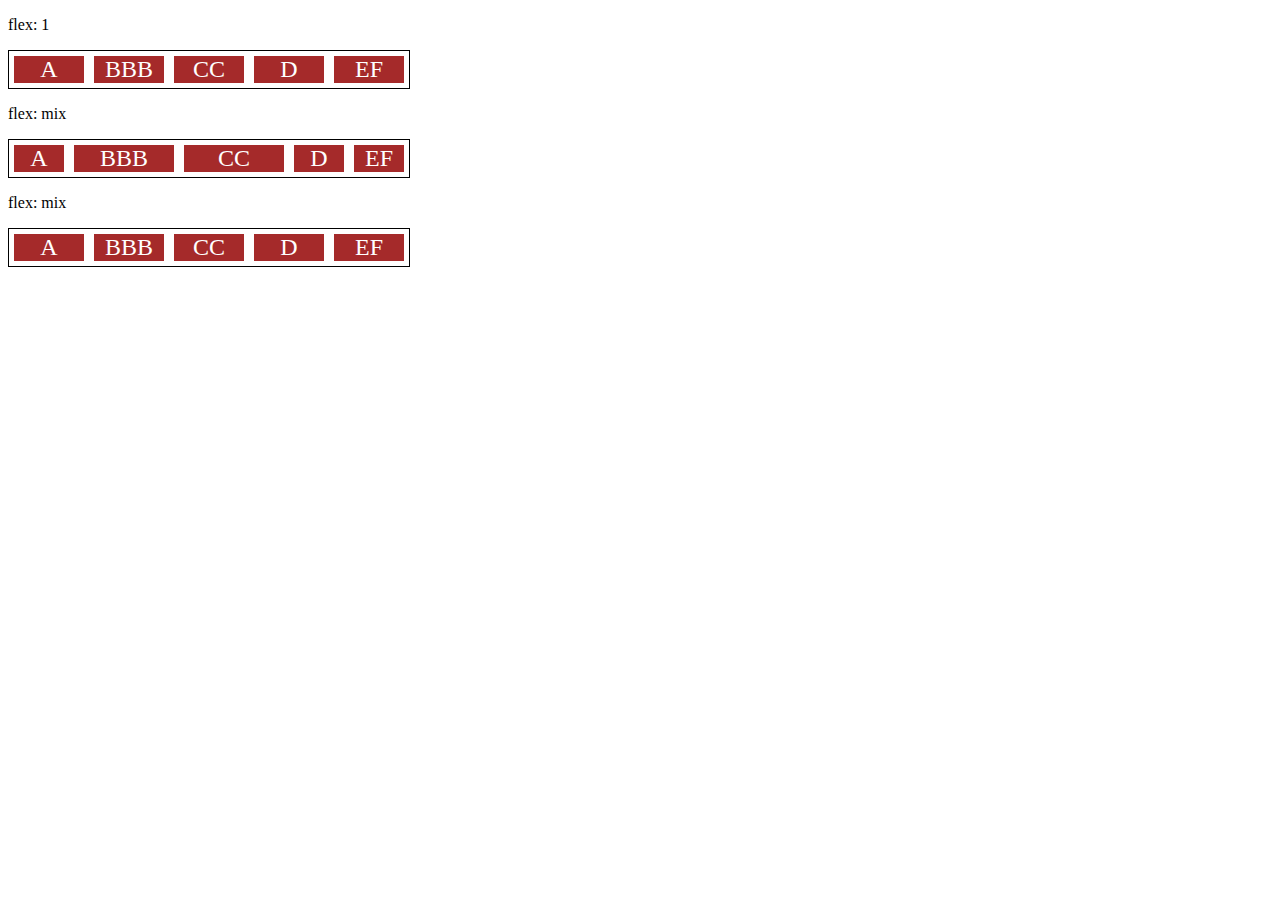
<file: aulas/flex.html>
<!DOCTYPE html>
<html lang="en">

<head>
    <meta charset="UTF-8">
    <meta http-equiv="X-UA-Compatible" content="IE=edge">
    <meta name="viewport" content="width=device-width, initial-scale=1.0">
    <title>Fundamentos - flex</title>

    <style>
        .flex-container {
            display: flex;
            border: 1px solid black;
            max-width:400px;
            margin-bottom: 10px;
        }

        .item {
            background-color: brown;
            color: white;
            font-size: 24px;
            text-align: center;
            margin: 5px;
        }

        .flex-1 {
            flex: 1;
            /* grow =1 , shrink = 1, basis = 0 */
        }

        .flex-2 {
            flex: 2;
            /* grow =1 , shrink = 1, basis = 0 */
        }

        .largura {
            width:200px;
           /* min-width: 250px;*/
        }
    </style>

</head>

<body>
    <p>flex: 1</p>
    <div class="flex-container">
        <div class="item flex-1">A</div>
        <div class="item flex-1">BBB</div>
        <div class="item flex-1">CC</div>
        <div class="item flex-1">D</div>
        <div class="item flex-1">EF</div>
    </div>

    <p>flex: mix</p>
    <div class="flex-container">
        <div class="item flex-1">A</div>
        <div class="item flex-2">BBB</div>
        <div class="item flex-2">CC</div>
        <div class="item flex-1">D</div>
        <div class="item flex-1">EF</div>
    </div>

    <p>flex: mix</p>
    <div class="flex-container">
        <div class="item flex-1 largura">A</div>
        <div class="item flex-1 largura">BBB</div>
        <div class="item flex-1 largura">CC</div>
        <div class="item flex-1 largura">D</div>
        <div class="item flex-1 largura">EF</div>
    </div>
</body>

</html>
</file>
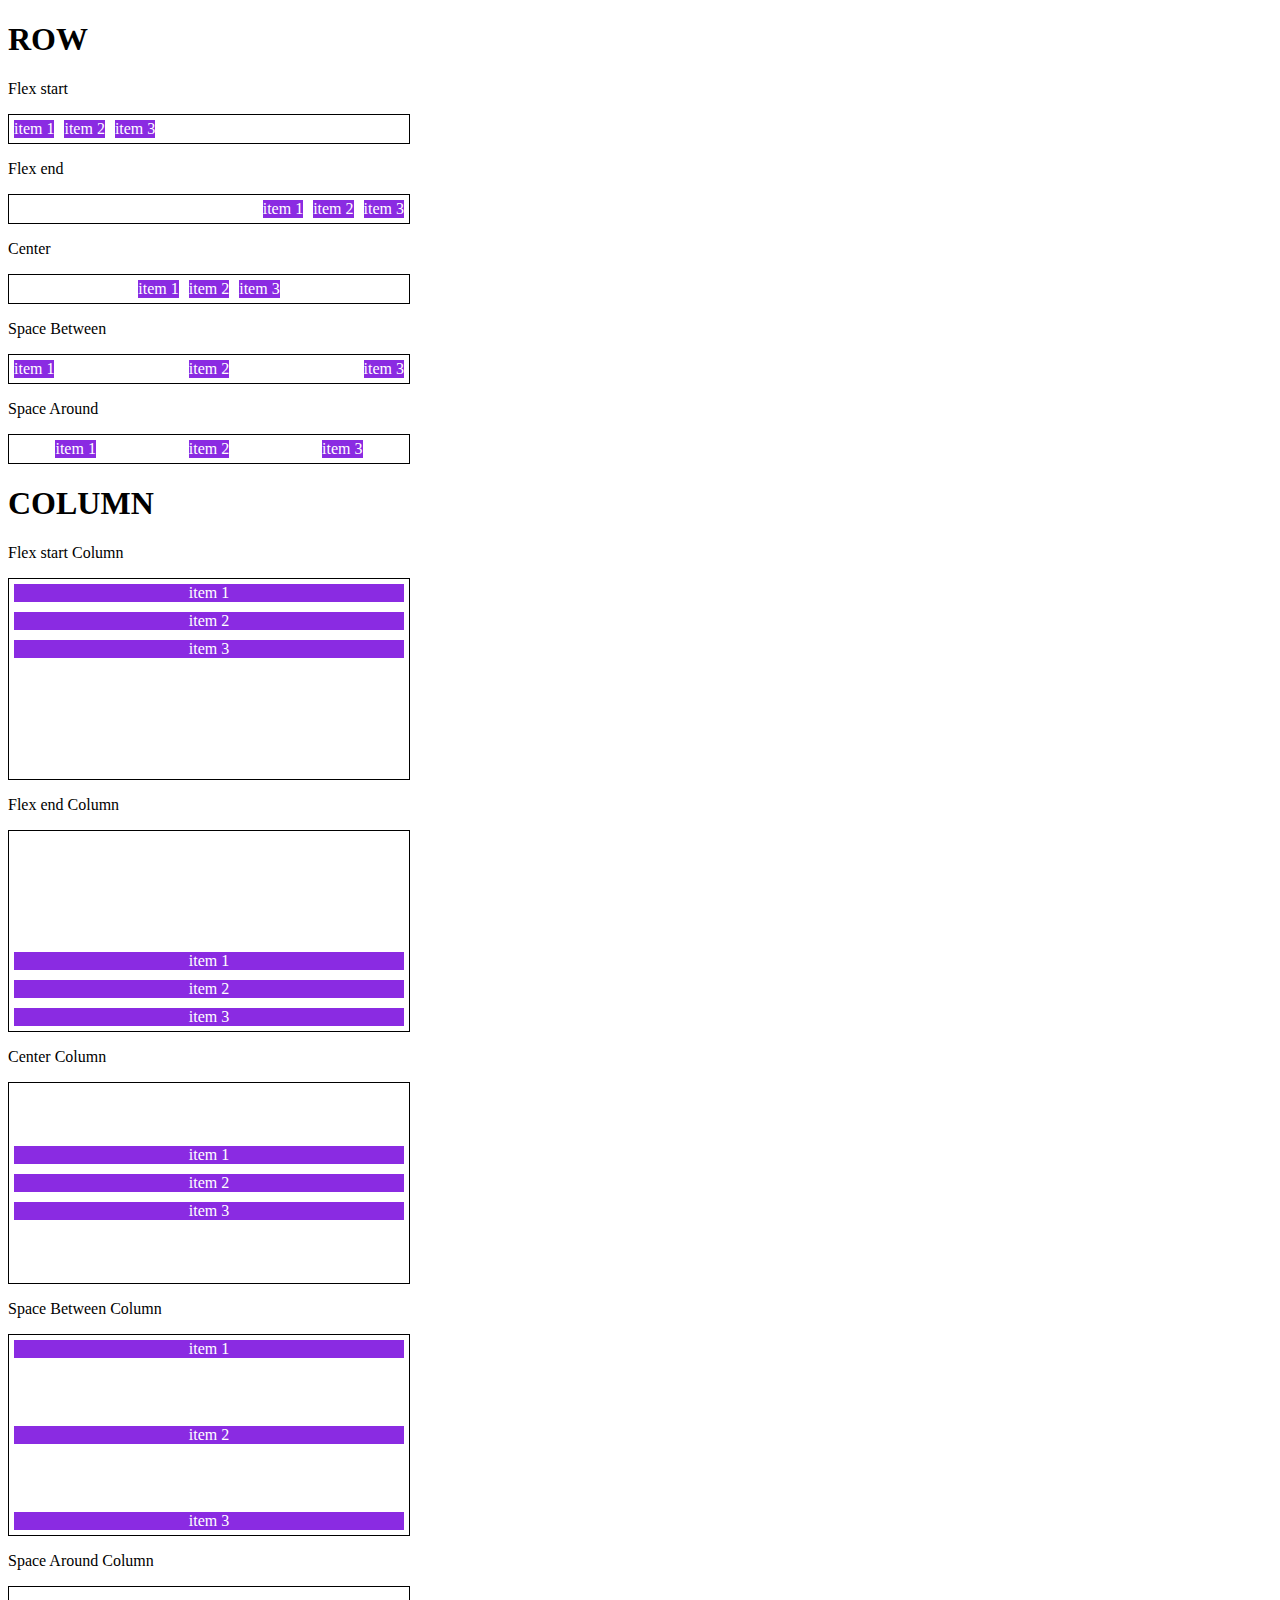
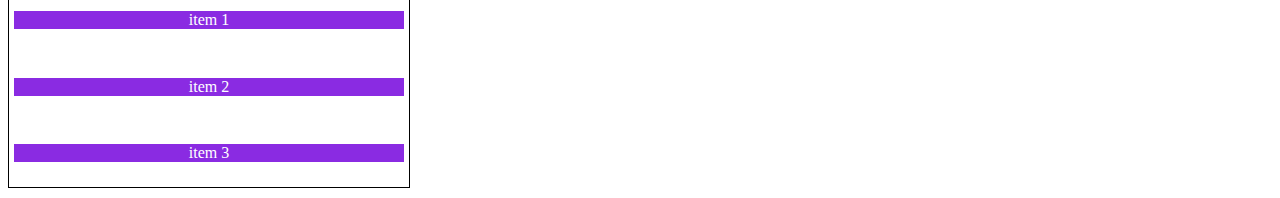
<file: aulas/justify-content.html>
<!DOCTYPE html>
<html lang="en">

<head>
    <meta charset="UTF-8">
    <meta http-equiv="X-UA-Compatible" content="IE=edge">
    <meta name="viewport" content="width=device-width, initial-scale=1.0">
    <title>Fundamentos - justify content</title>
    <style>
        .container {
            max-width: 400px;
            border: 1px solid black;
            margin: 0;
            display: flex;
            margin-bottom: 10px;
        }

        .item {
            background-color: blueviolet;
            margin: 5px;
            text-align: center;
            color: white;
        }

        .column {
            flex-direction: column;
            min-height: 200px;
        }

        .flex-start {
            justify-content: flex-start;
        }

        .flex-end {
            justify-content: flex-end;
        }

        .space-between {
            justify-content: space-between;
        }

        .space-around {
            justify-content: space-around;
        }

        .center {
            justify-content: center;
        }
    </style>
</head>

<body>
    <h1>ROW</h1>
    <p>Flex start</p>
    <section class="container flex-start">
        <div class="item">item 1</div>
        <div class="item">item 2</div>
        <div class="item">item 3</div>
    </section>

    <p>Flex end</p>
    <section class="container flex-end">
        <div class="item">item 1</div>
        <div class="item">item 2</div>
        <div class="item">item 3</div>
    </section>

    <p>Center</p>
    <section class="container center">
        <div class="item">item 1</div>
        <div class="item">item 2</div>
        <div class="item">item 3</div>
    </section>

    <p>Space Between</p>
    <section class="container space-between">
        <div class="item">item 1</div>
        <div class="item">item 2</div>
        <div class="item">item 3</div>
    </section>

    <p>Space Around</p>
    <section class="container space-around">
        <div class="item">item 1</div>
        <div class="item">item 2</div>
        <div class="item">item 3</div>
    </section>

    <h1>COLUMN</h1>

    <p>Flex start Column</p>
    <section class="container flex-start column">
        <div class="item">item 1</div>
        <div class="item">item 2</div>
        <div class="item">item 3</div>
    </section>

    <p>Flex end Column</p>
    <section class="container flex-end column">
        <div class="item">item 1</div>
        <div class="item">item 2</div>
        <div class="item">item 3</div>
    </section>

    <p>Center Column</p>
    <section class="container center column">
        <div class="item">item 1</div>
        <div class="item">item 2</div>
        <div class="item">item 3</div>
    </section>

    <p>Space Between Column</p>
    <section class="container column space-between">
        <div class="item">item 1</div>
        <div class="item">item 2</div>
        <div class="item">item 3</div>
    </section>

    <p>Space Around Column</p>
    <section class="container column space-around">
        <div class="item">item 1</div>
        <div class="item">item 2</div>
        <div class="item">item 3</div>
    </section>
</body>

</html>
</file>
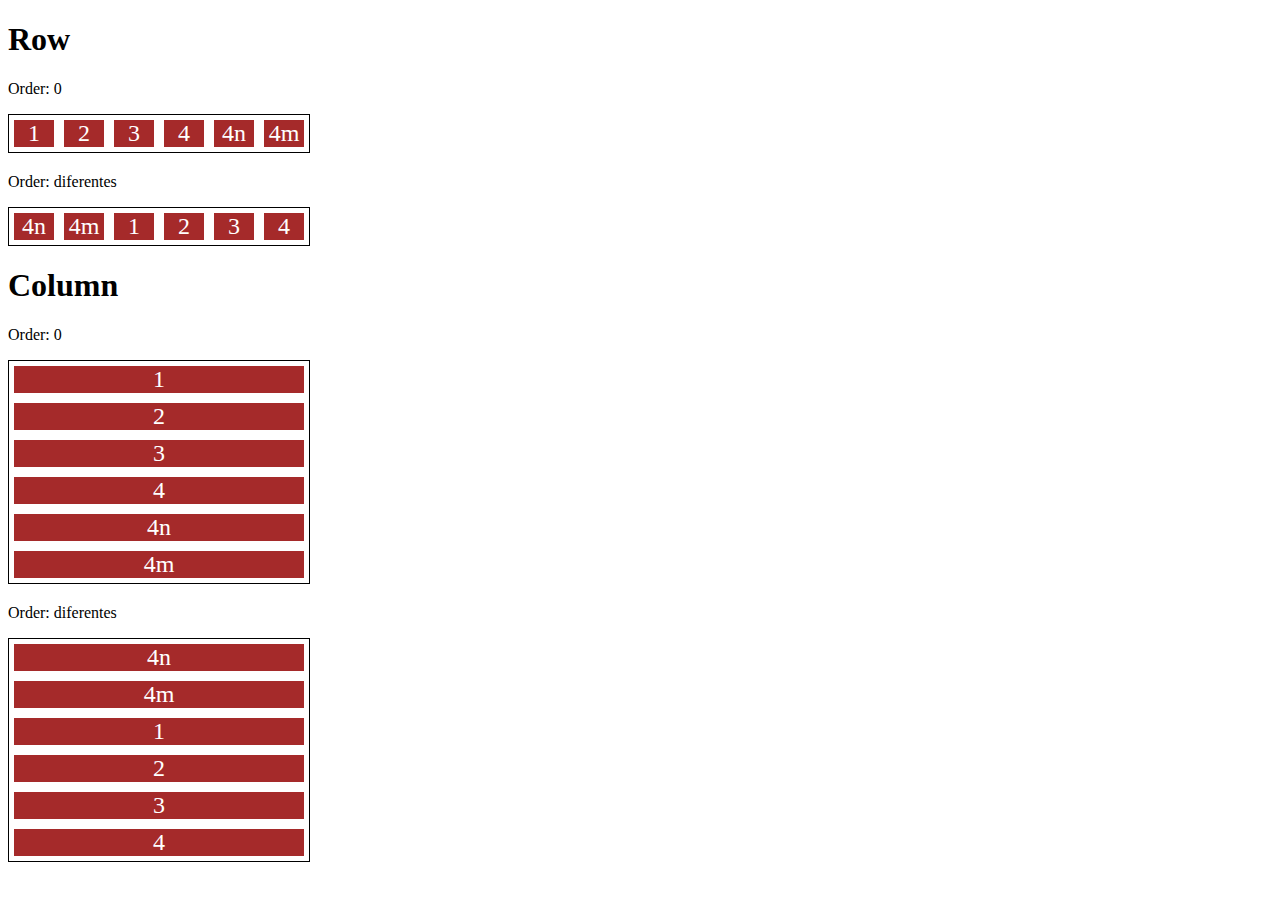
<file: aulas/order.html>
<!DOCTYPE html>
<html lang="en">

<head>
    <meta charset="UTF-8">
    <meta http-equiv="X-UA-Compatible" content="IE=edge">
    <meta name="viewport" content="width=device-width, initial-scale=1.0">
    <title>Fundamentos - order</title>
    <style>
        .flex-container {
            display: flex;
            max-width: 300px;
            border: 1px solid black;
            margin-bottom: 20px;
        }

        .item {
            flex: 1;
            background: brown;
            color: white;
            text-align: center;
            font-size: 24px;
            margin: 5px;
            order: 0;
        }

        .column{
            flex-direction: column;
        }

        .o1 {
            order: 1;
        }

        .o2 {
            order: 2;
        }

        .o3 {
            order: 3;
        }

        .o4 {
            order: 4;
        }
    </style>
</head>

<body>

    <h1>Row</h1>

    <p>Order: 0</p>
    <div class="flex-container direction">
        <div class="item">1</div>
        <div class="item">2</div>
        <div class="item">3</div>
        <div class="item">4</div>
        <div class="item">4n</div>
        <div class="item">4m</div>
    </div>

    <p>Order: diferentes</p>
    <div class="flex-container direction">
        <div class="item o1">1</div>
        <div class="item o2">2</div>
        <div class="item o3">3</div>
        <div class="item o4">4</div>
        <div class="item ">4n</div>
        <div class="item">4m</div>
    </div>

    <h1>Column</h1>

    <p>Order: 0</p>
    <div class="flex-container direction column">
        <div class="item">1</div>
        <div class="item">2</div>
        <div class="item">3</div>
        <div class="item">4</div>
        <div class="item">4n</div>
        <div class="item">4m</div>
    </div>

    <p>Order: diferentes</p>
    <div class="flex-container direction column">
        <div class="item o1">1</div>
        <div class="item o2">2</div>
        <div class="item o3">3</div>
        <div class="item o4">4</div>
        <div class="item ">4n</div>
        <div class="item">4m</div>
    </div>
</body>

</html>
</file>
<file: flex-projeto/style.css>
*{
    margin:0;
    padding: 0;
    font-family: 'Open Sans', sans-serif;
}

ul{
    list-style: none;
    margin: 0;
    padding: 0;
}

ul li a {
    text-decoration: none;
}

div img{
    display: block;
    width: 100%;
}

.flex-container{
    display: flex;
    max-width: 992px;
    margin: auto;
    width: 100%;
    min-width: 320px;
}

header{
    background-color: #122A57;
    height: 100px;
    display: flex;
    align-items: center;
    color: #FFF;
    min-width: 320px;
    padding: 10px 15px;
}

header .list-items{
    display: flex;
    width: 100%;
    max-width: 260px;
    justify-content: space-between;
    align-items: center;
}

header .menu{
    justify-content: space-between;
}

.list-items li a{
    color: #FFF;
}

.apresentacao{
    height: 100vh;
    align-items: center;
    justify-content: space-between;
}

.apresentacao .texto-apresentacao{
    min-height: 200px;

}

.texto-apresentacao h1{
    color: #122A57;
    font-size: 48px;
    margin-bottom: 10px;
}

.btn{
    background-color: #122A57;
    color: #FFF;
    text-align: center;
    border-radius: 30px;
    width:220px;
    display: block;
    text-decoration: none;
    height: 50px;
    line-height:50px;
    margin-top: 10px;
    margin-bottom: 10px;
}

#quem-somos{
    flex-direction:row-reverse;
    align-items: center;
    justify-content: space-between;
}

#quem-somos h2{
    font-size: 32px;
    color: #122A57;
    display: flex;
    margin-bottom: 20px;
    align-items: center;
}

#quem-somos h2::before{
    content: "";
    height: 50px;
    width: 5px;
    margin-right: 5px;
    background-color: #122A57;
    position: relative;
}

#quem-somos p{
    margin-bottom: 10px;
    width: 90%;
}

#quem-somos img{
    min-width: 420px;
}

.container-externo{
    background-color:#122A57;
    width: 100%;
}

#servicos {
    flex-direction: column;
    padding-top: 50px;
    padding-bottom: 100px;
}

#servicos h2{
    color: #FFF;
    font-size: 32px;
    margin-bottom: 20px;
}

.list-servicos {
    display: flex;
    justify-content: space-between;
}

.list-servicos .item-servico {
    text-align: center;
}

.item-servico a{
width: 220px;
background-color: #FFF;
border-radius: 30px;
height: 50px;
text-align: center;
line-height:50px;
padding: 5px 10px;
color:#122A57;
font-size: 16px;
text-decoration: none;
margin-top: 20px;
font-weight:700 ;
}

.item-servico p{
    font-weight:700;
    font-size: 18px;
    color: #FFF;
    margin-top: 20px;
}

.item-servico img{
    width: 80%;
    margin: auto;
}

#planos{
    flex-direction: column;
    min-height: 100vh;
    padding-top: 50px;
}

#planos h2{
    font-size: 32px;
}

.list-planos{
    display: flex;
    align-items: flex-end;
    justify-content: space-between;
}

.item-plano{
    flex: 1;
    border: 5px solid #122A57;
    margin-right: 20px;
    padding: 10px;
    max-width: 240px;
}

.item-plano .btn{
    margin: auto;
    margin-bottom: 20px;
}

.item-plano h3{
    font-size: 24px;
    display: flex;
    flex-direction: column;
    text-align: center;
    margin-top: 20px;
}

.item-plano h3::after{
    content: "";
    background-color: #122A57;
    width: 100%;
    height: 3px;
    margin-top:20px;
    margin-bottom: 10px;
}

.item-plano ul {
    padding: 10px 20px;
    display: flex;
    flex-direction: column;
    margin-bottom: 10px;
}

.item-plano ul li{
    display: flex;
    flex-wrap: nowrap;
    align-items: center;
}

.item-plano ul li::before{
    content: "";
    width: 10px;
    height: 10px;
    background-color: #122A57;
    margin-right: 5px;
}

footer{
    background-color:#122A57 ;
    height: 70px;
    display: flex;
    align-items: center;
}

footer .footer{
    justify-content: space-between;
    color: #FFF;
}

/* mobile*/
@media(max-width: 992px){
    .flex-container{
        flex-direction: column;
}

.apresentacao{
    flex-direction: column-reverse;
}

.apresentacao .texto-apresentacao{
width: 100%;
}

#quem-somos{
    flex-direction: column-reverse;
}

#quem-somos img{
    min-width: 320px;
    margin: auto;
}

.list-servicos{
    flex-direction:column;
}

.item-servico img{
    width:50%;
    margin: auto;
}

.list-planos{
    flex-direction: column;
    align-items: flex-start;
    margin-bottom: 20px;
}

.list-planos .item-plano{
    max-width: 90%;
    margin: auto;
    width: 100%;
    margin-bottom: 20px;
}

}
</file>
